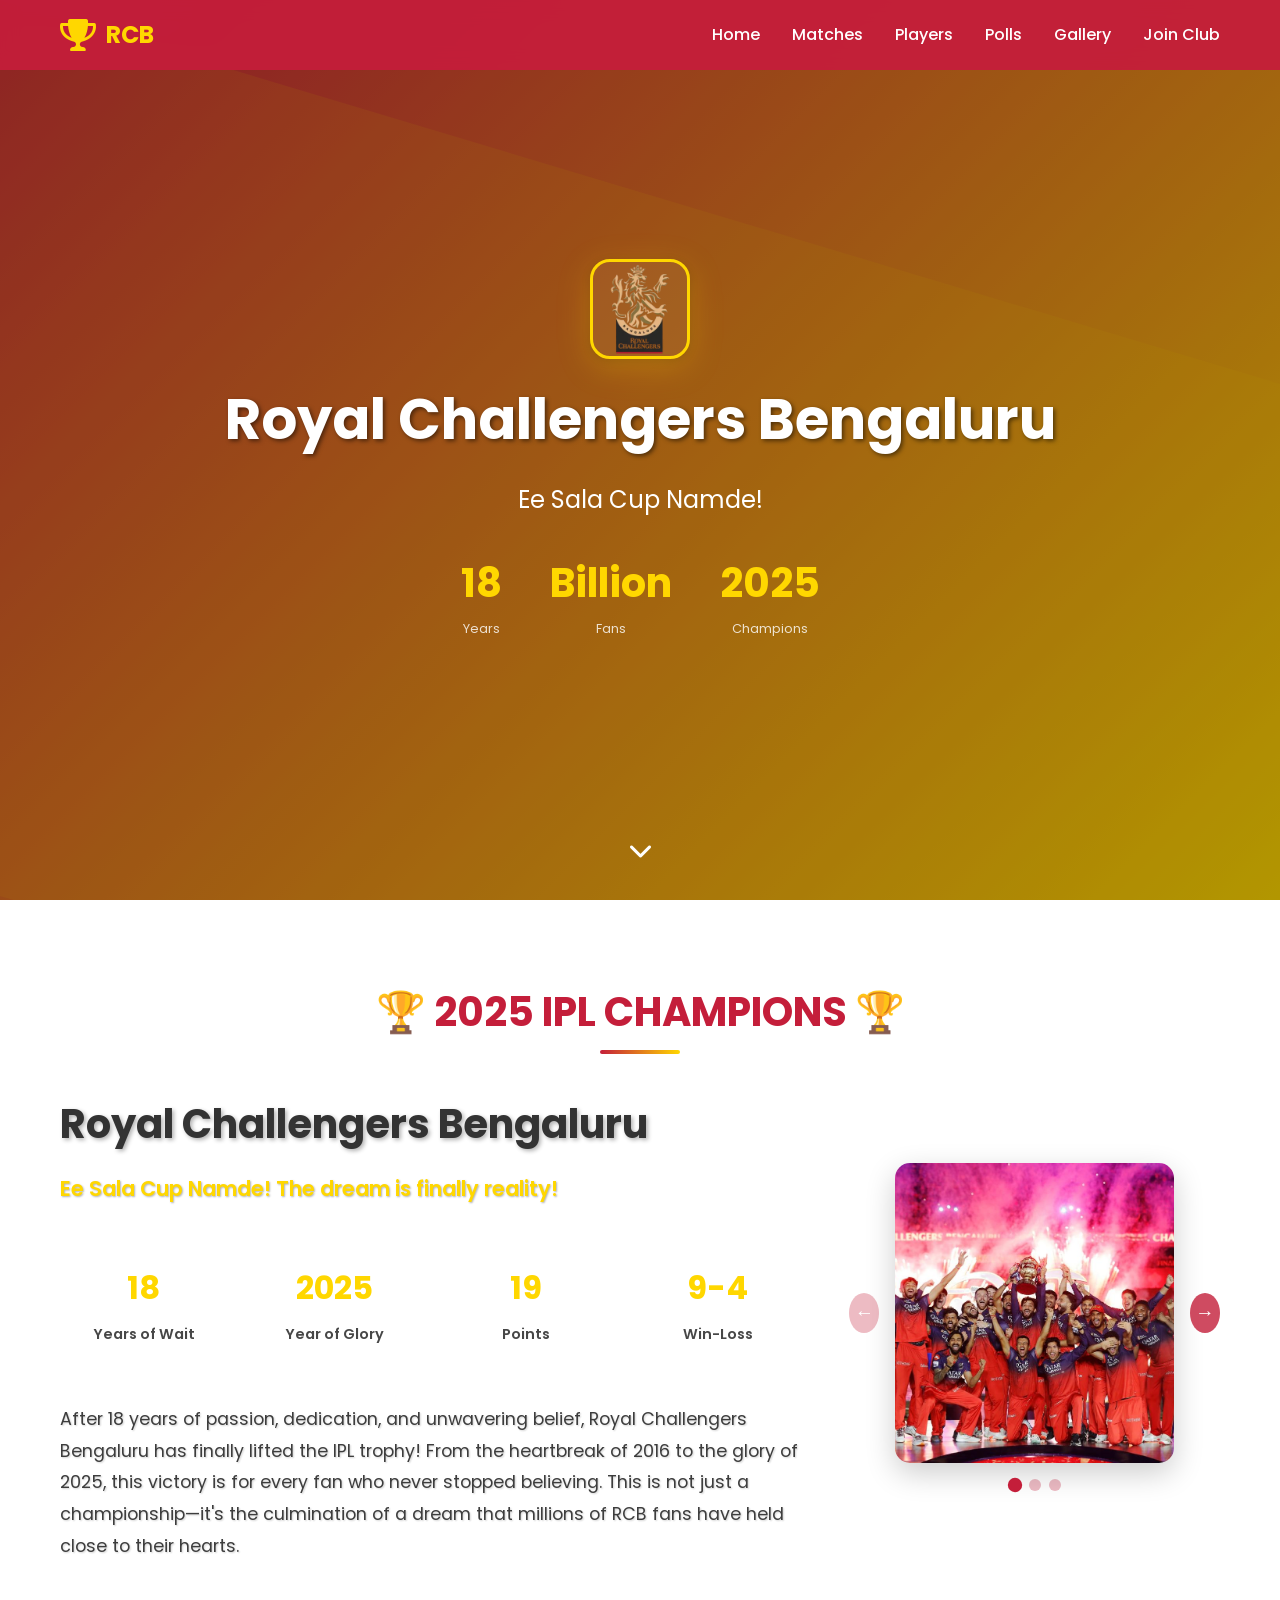
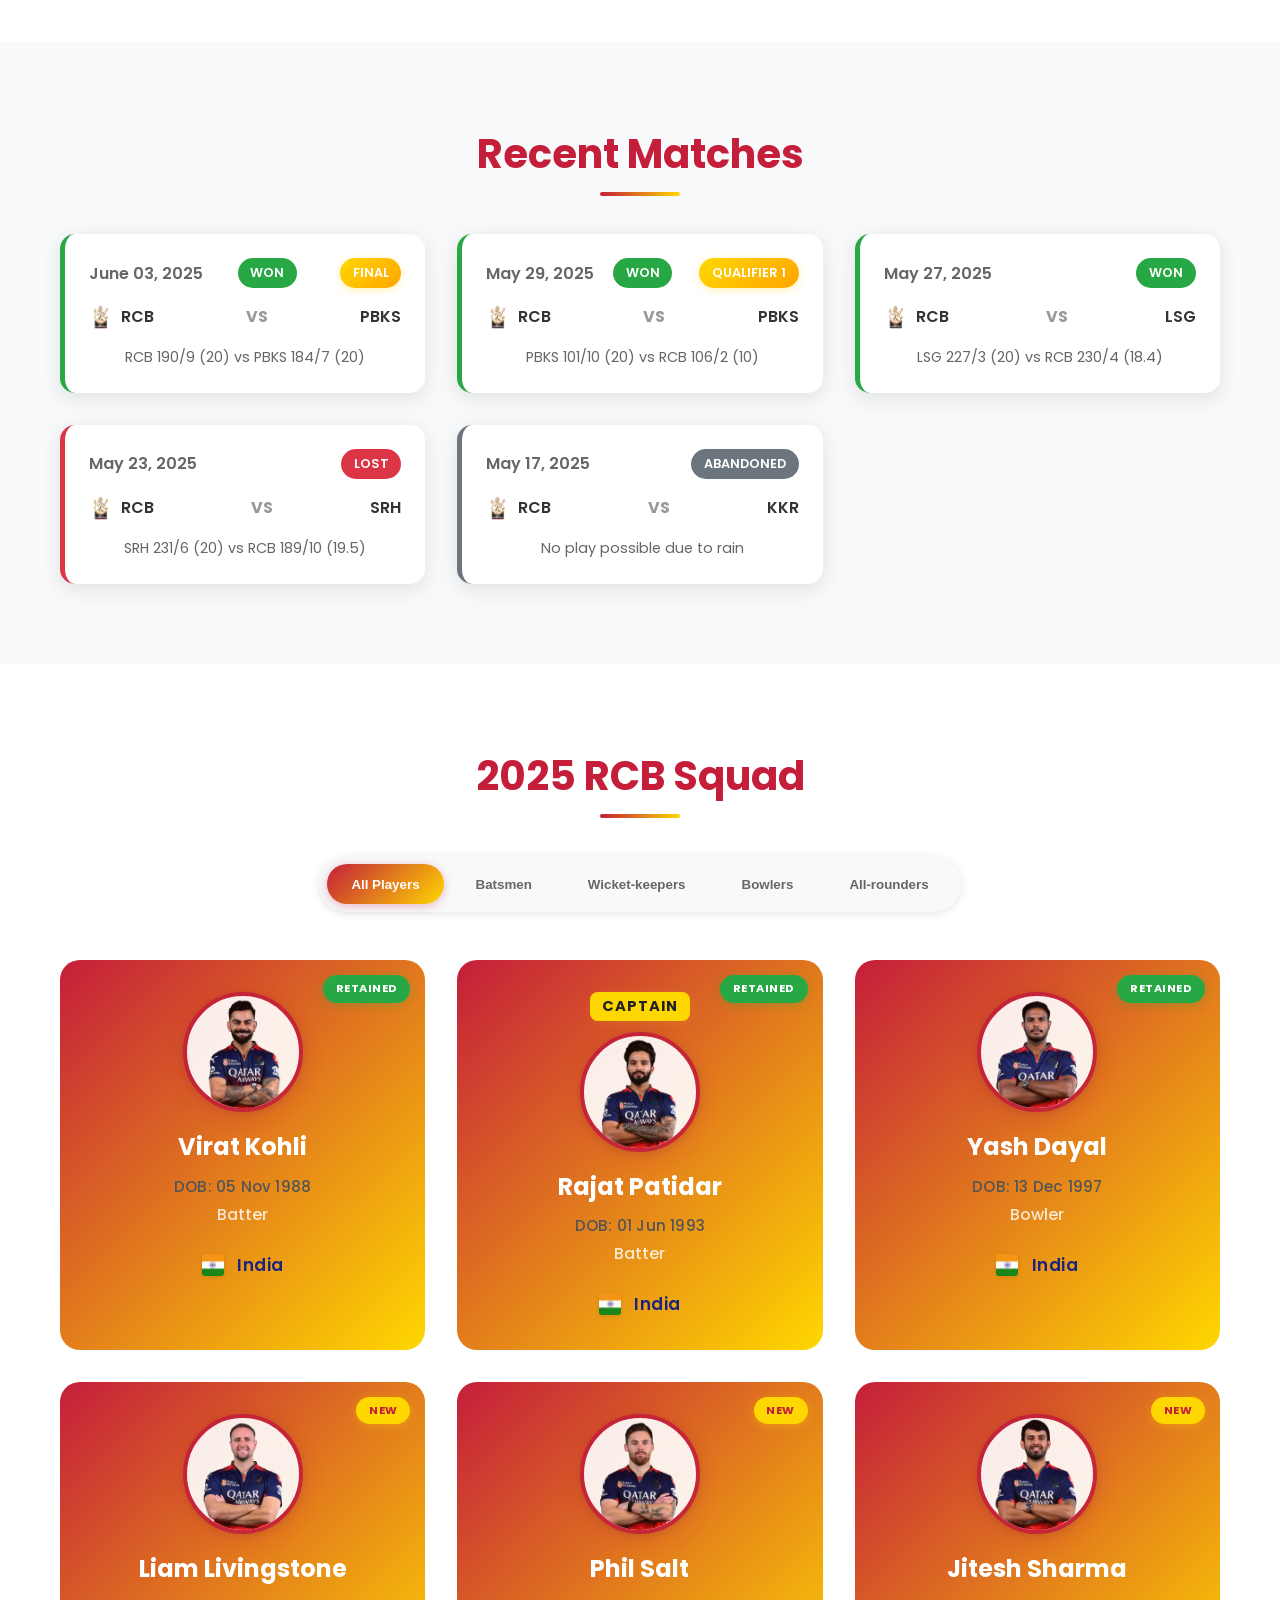
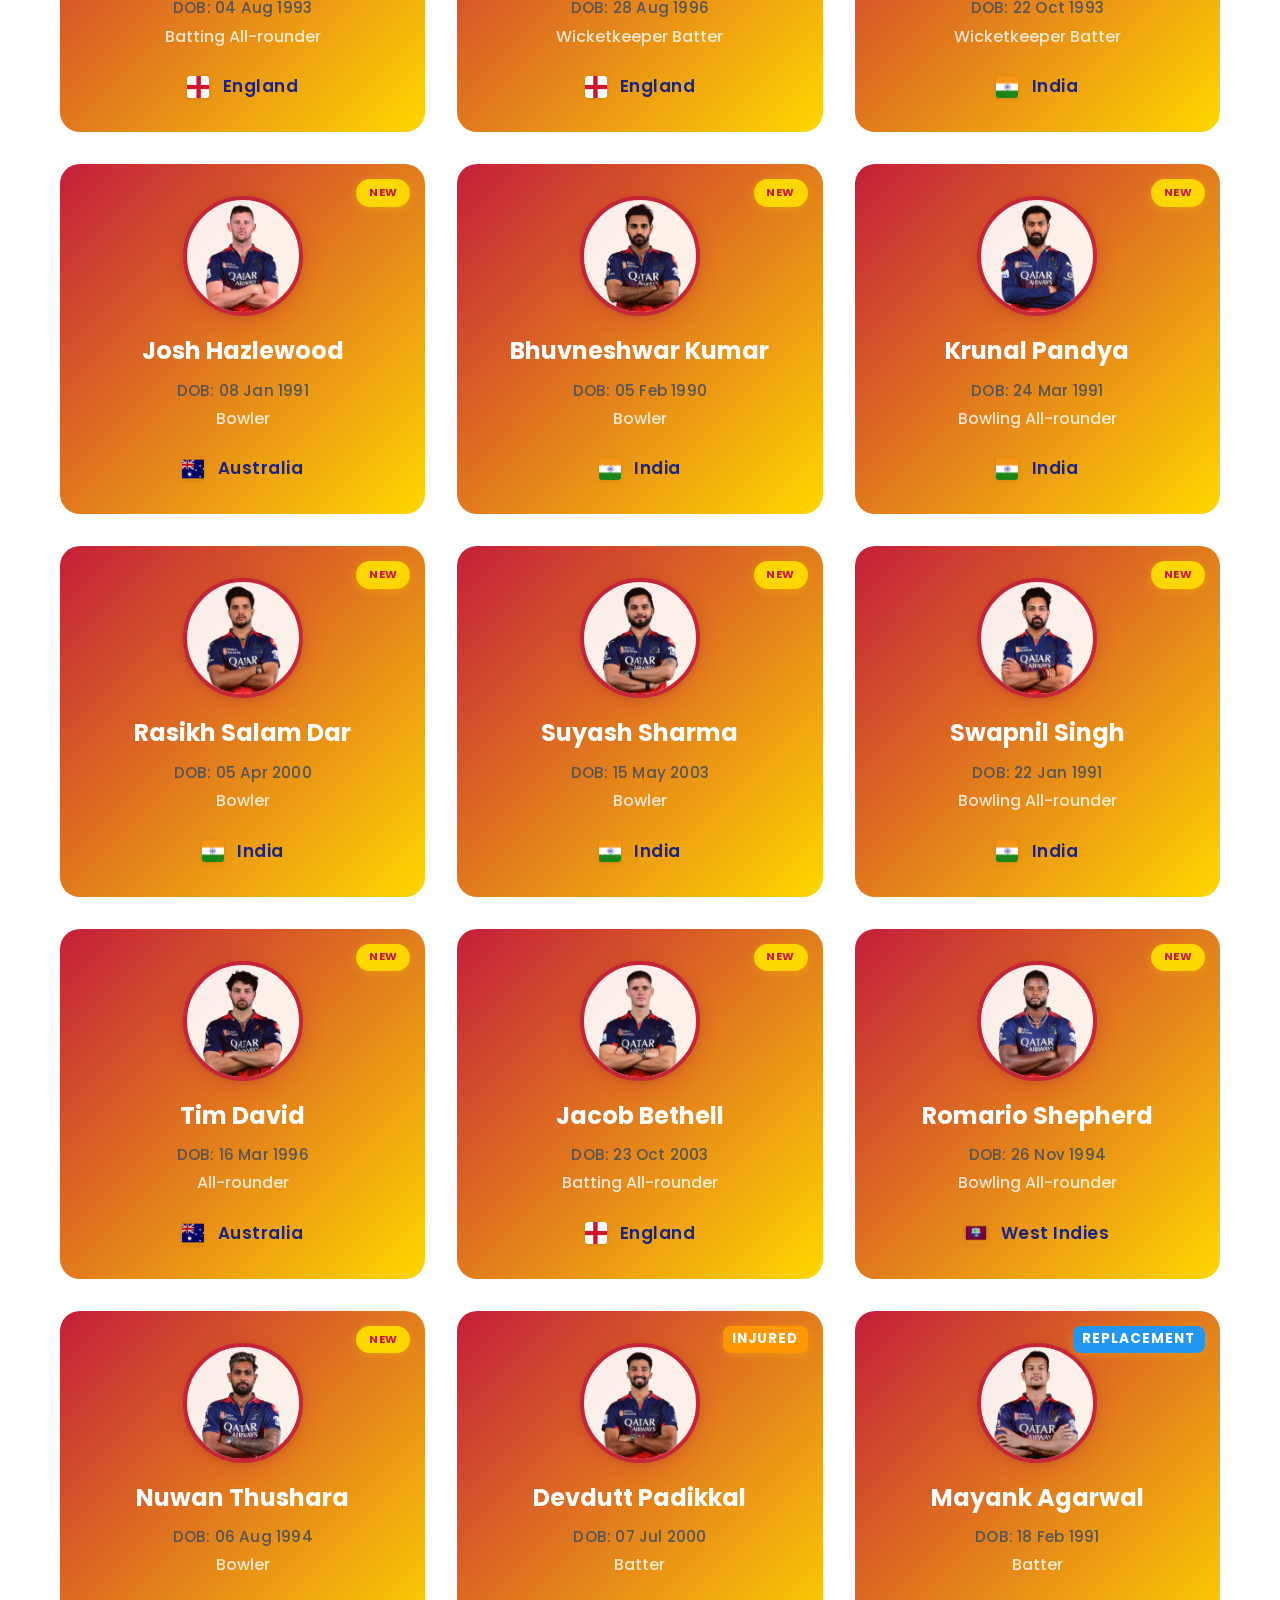
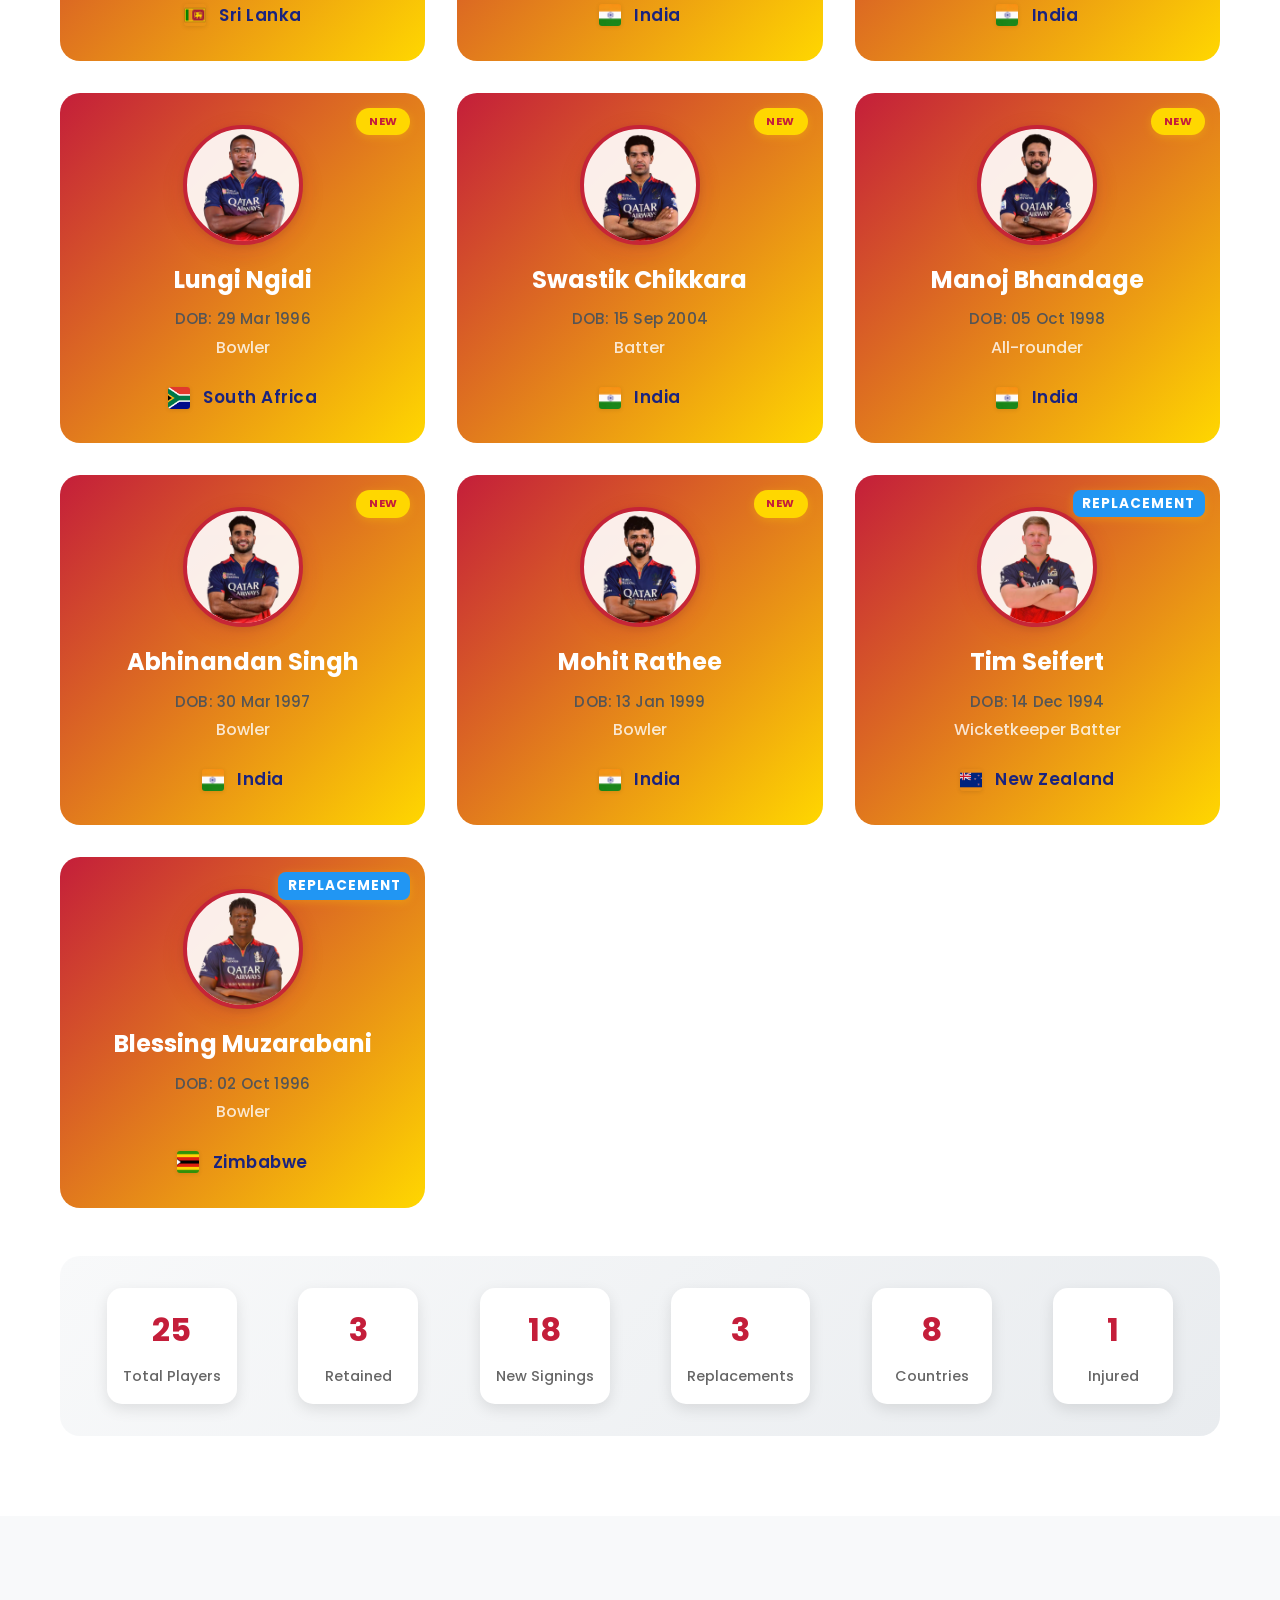
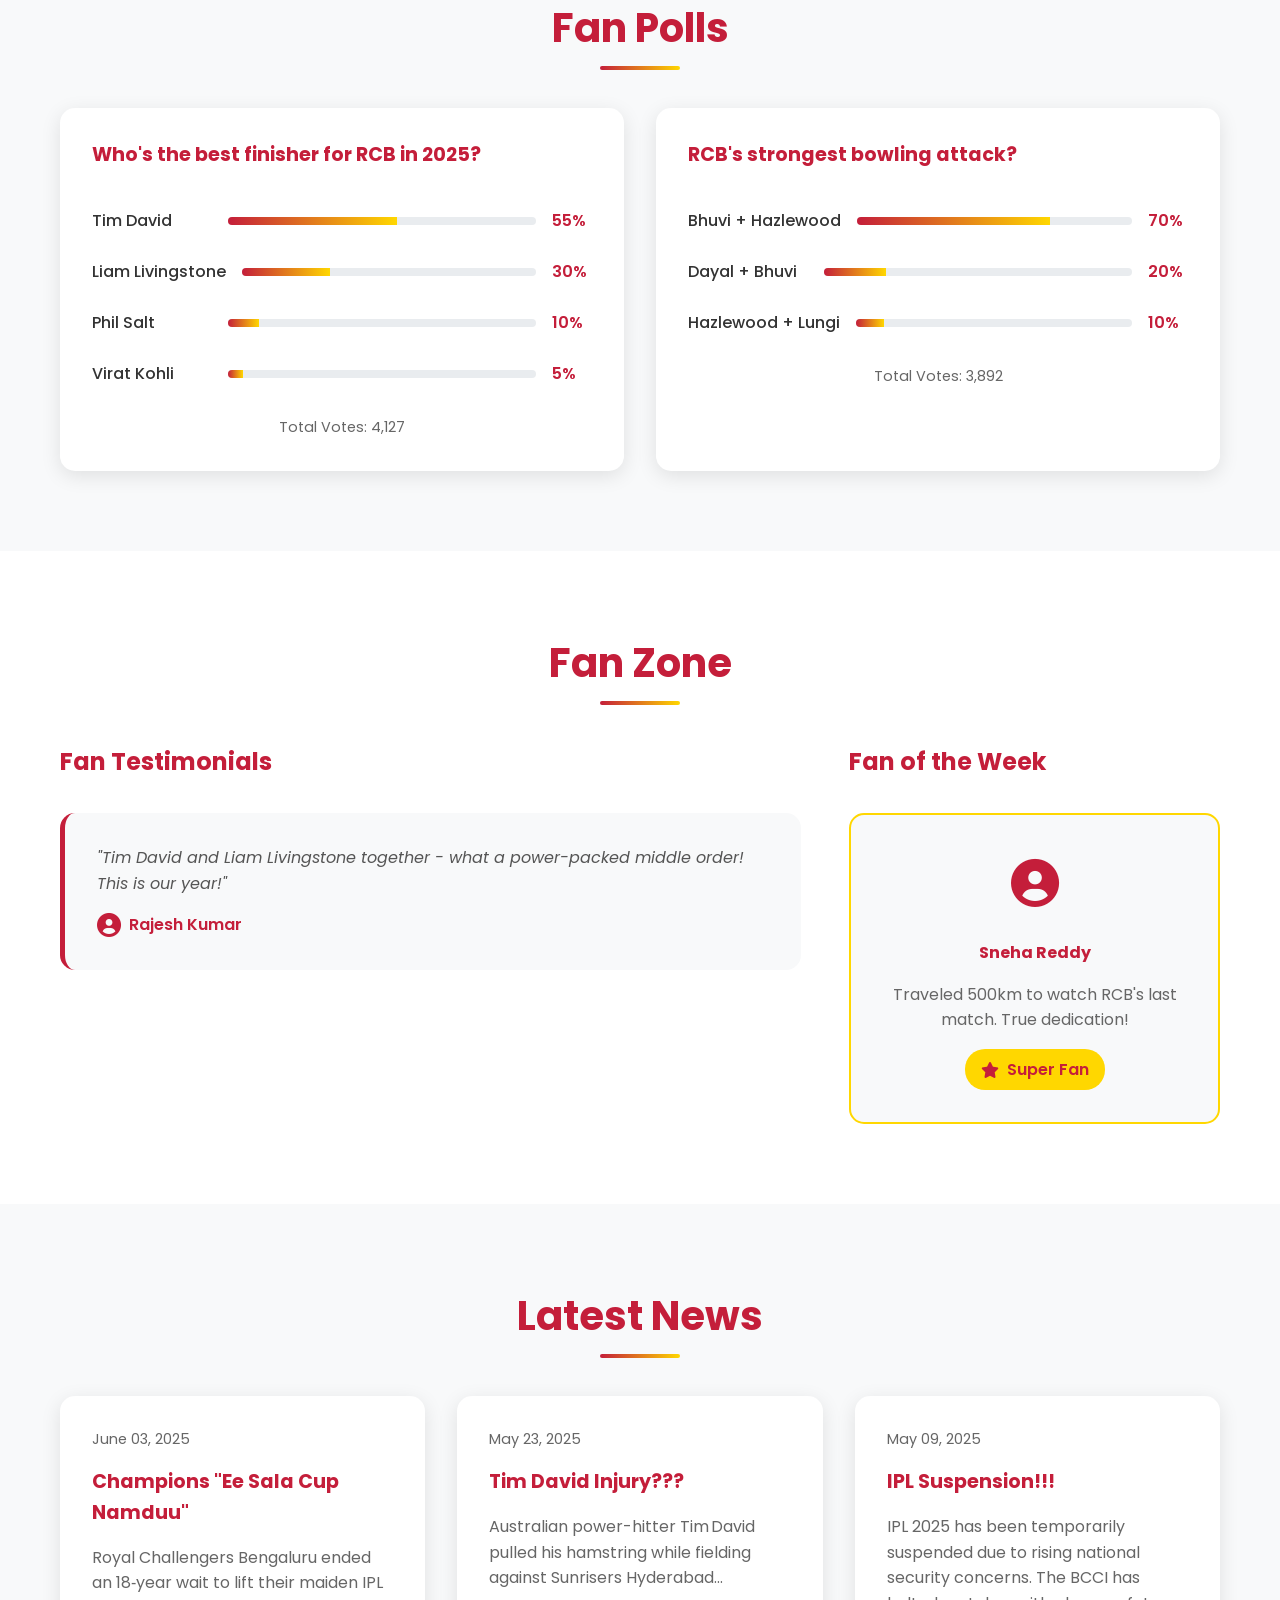
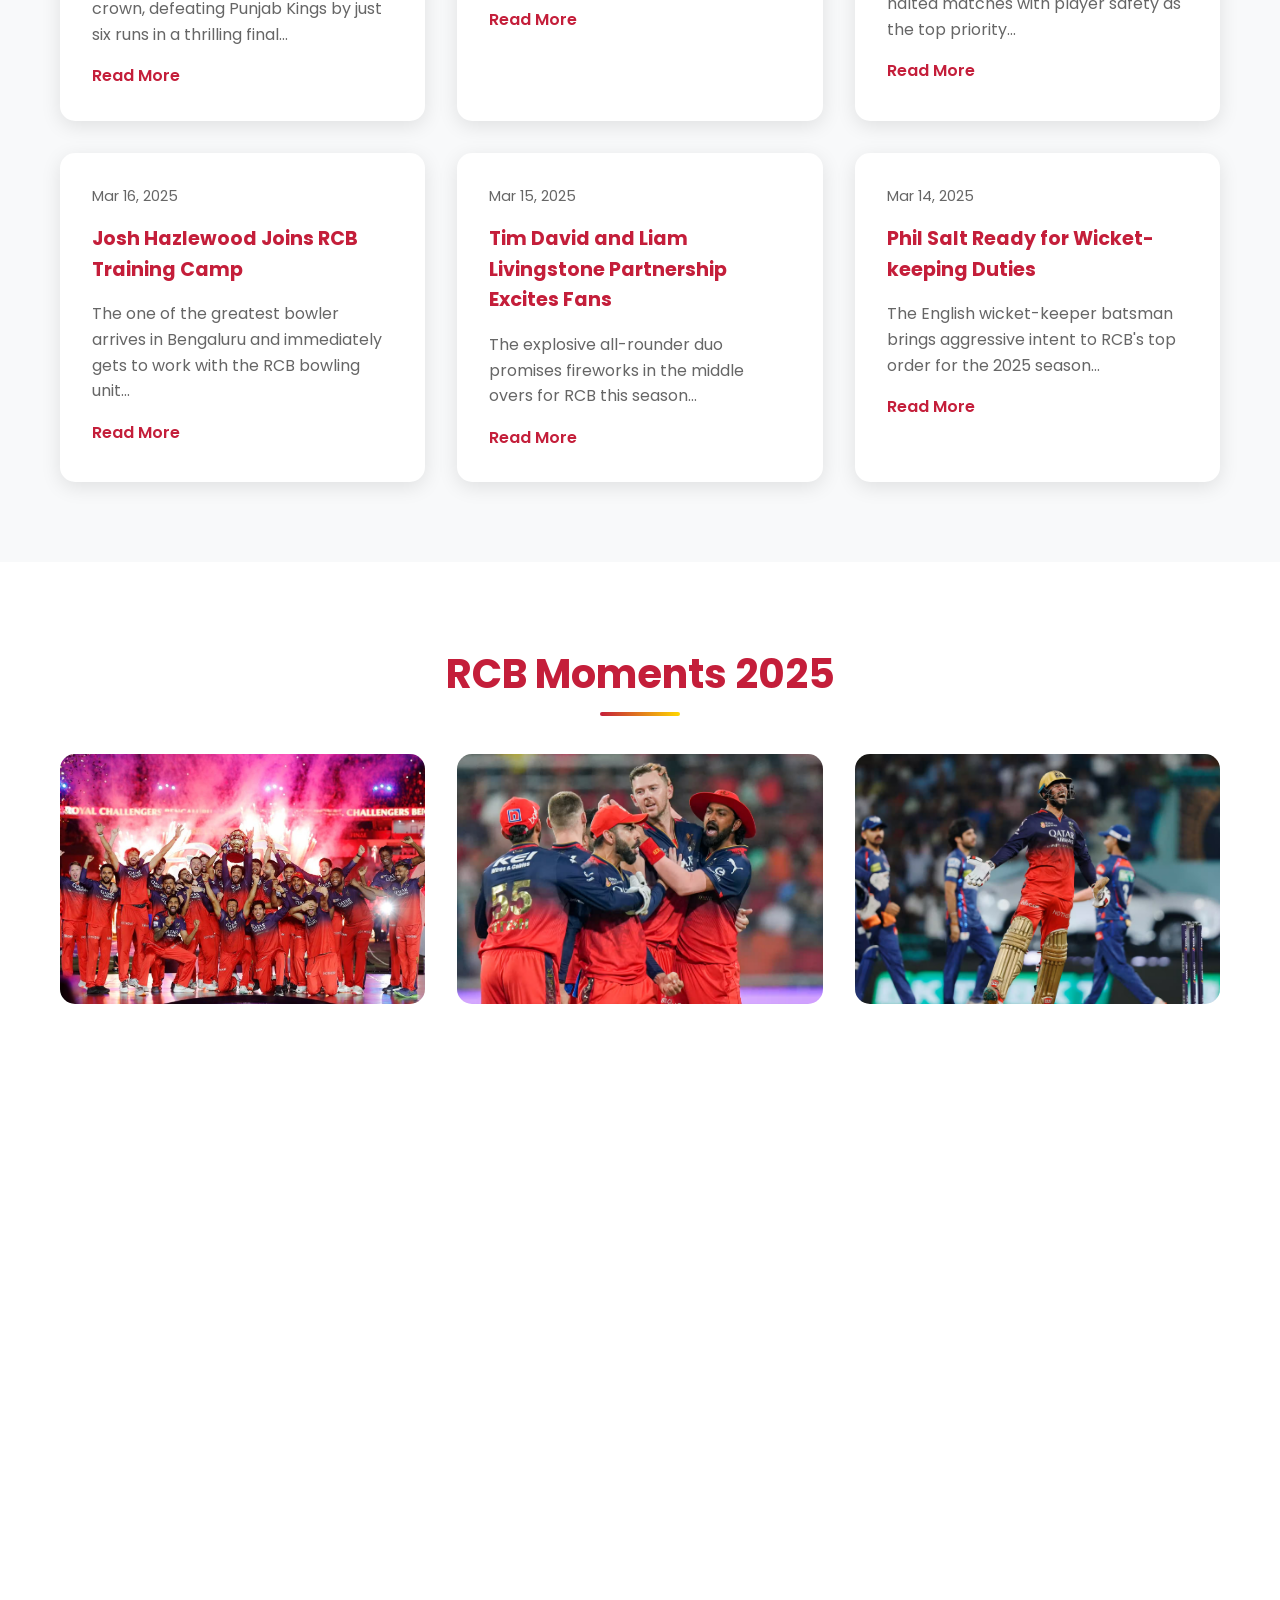
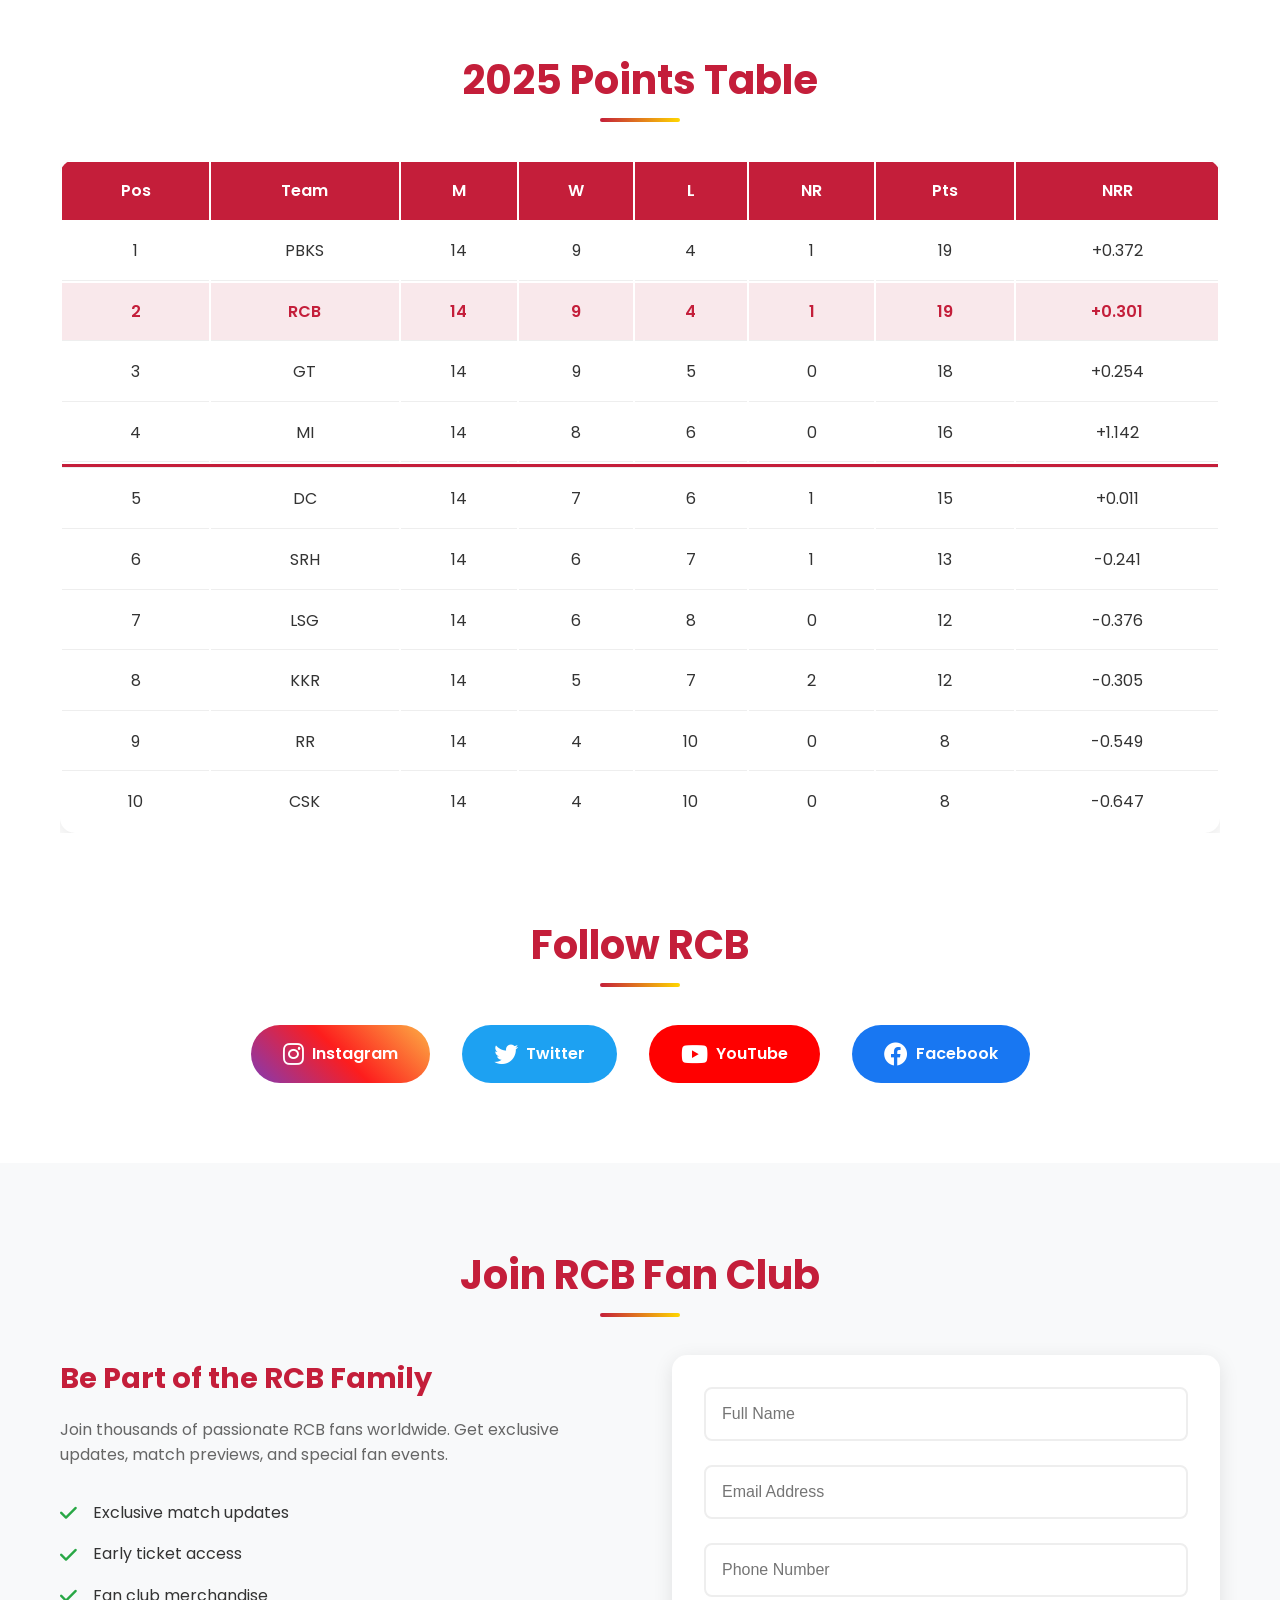
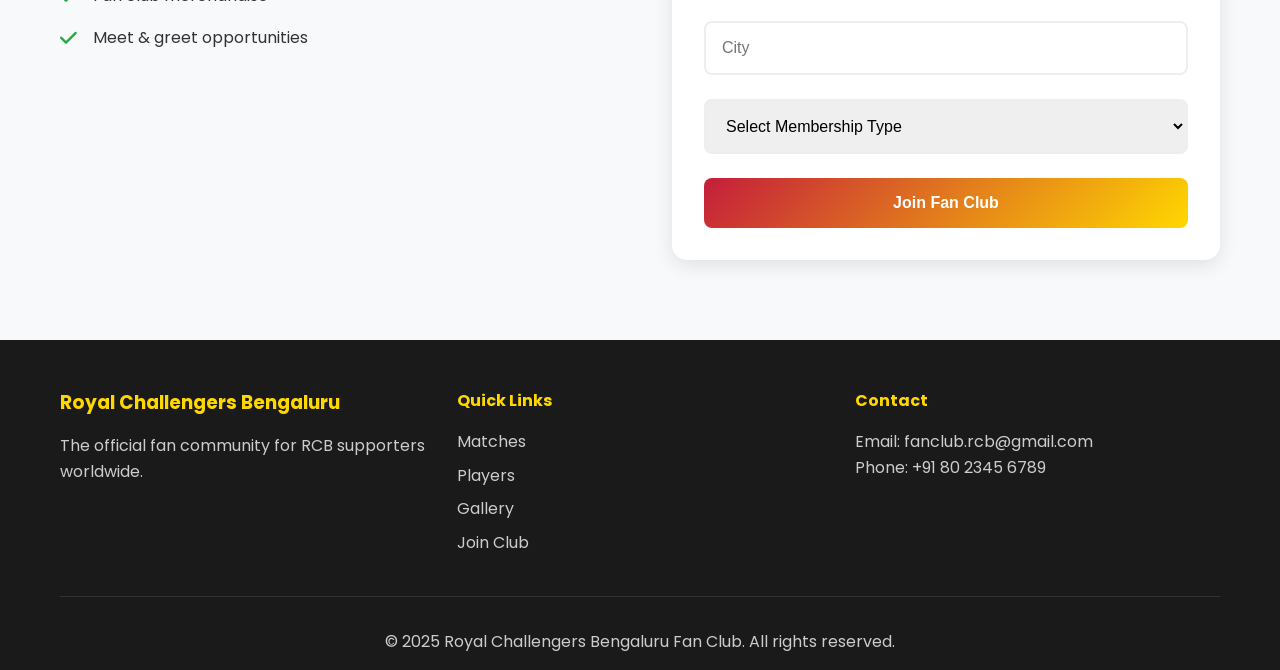
<file: fanpage/index.html>
<!DOCTYPE html>
<html lang="en">
<head>
    <meta charset="UTF-8">
    <meta name="viewport" content="width=device-width, initial-scale=1.0">
    <title>Royal Challengers Bengaluru - Official Fan Page</title>
    <link rel="stylesheet" href="styles.css">
    <link href="https://fonts.googleapis.com/css2?family=Poppins:wght@300;400;600;700&display=swap" rel="stylesheet">
    <link rel="stylesheet" href="https://cdnjs.cloudflare.com/ajax/libs/font-awesome/6.0.0/css/all.min.css">
</head>
<body>
    <!-- Navigation -->
    <nav class="navbar">
        <div class="nav-container">
            <div class="nav-logo">
                <i class="fas fa-trophy"></i>
                <span>RCB</span>
            </div>
            <ul class="nav-menu">
                <li><a href="#hero">Home</a></li>
                <li><a href="#matches">Matches</a></li>
                <li><a href="#players">Players</a></li>
                <li><a href="#polls">Polls</a></li>
                <li><a href="#gallery">Gallery</a></li>
                <li><a href="#contact">Join Club</a></li>
            </ul>
            <div class="hamburger">
                <span></span>
                <span></span>
                <span></span>
            </div>
        </div>
    </nav>

    <!-- Hero Section -->
    <section id="hero" class="hero">
        <div class="hero-overlay"></div>
        <div class="hero-content">
            <div class="hero-logo">
                <img src="rcb_logo.png" alt="RCB Logo" class="rcb-logo-img" style="height: 100px; width: auto;" />
            </div>
            <h1 class="hero-title">Royal Challengers Bengaluru</h1>
            <p class="hero-tagline">Ee Sala Cup Namde!</p>
            <div class="hero-stats">
                <div class="stat-item">
                    <span class="stat-number">18</span>
                    <span class="stat-label">Years</span>
                </div>
                <div class="stat-item">
                    <span class="stat-number">Billion</span>
                    <span class="stat-label">Fans</span>
                </div>
                <div class="stat-item">
                    <span class="stat-number">2025</span>
                    <span class="stat-label">Champions</span>
                </div>
            </div>
        </div>
        <div class="hero-scroll">
            <i class="fas fa-chevron-down"></i>
        </div>
    </section>

    <!-- Champions Section -->
    <section class="champions">
        <div class="container">
            <h2 class="section-title">🏆 2025 IPL CHAMPIONS 🏆</h2>
            <div class="champions-content">
                <div class="champions-text">
                    <h3>Royal Challengers Bengaluru</h3>
                    <p class="champions-subtitle">Ee Sala Cup Namde! The dream is finally reality!</p>
                    <div class="champions-stats">
                        <div class="champion-stat">
                            <span class="stat-number">18</span>
                            <span class="stat-label">Years of Wait</span>
                        </div>
                        <div class="champion-stat">
                            <span class="stat-number">2025</span>
                            <span class="stat-label">Year of Glory</span>
                        </div>
                        <div class="champion-stat">
                            <span class="stat-number">19</span>
                            <span class="stat-label">Points</span>
                        </div>
                        <div class="champion-stat">
                            <span class="stat-number">9-4</span>
                            <span class="stat-label">Win-Loss</span>
                        </div>
                    </div>
                    <p class="champions-message">
                        After 18 years of passion, dedication, and unwavering belief, Royal Challengers Bengaluru has finally lifted the IPL trophy! 
                        From the heartbreak of 2016 to the glory of 2025, this victory is for every fan who never stopped believing. 
                        This is not just a championship—it's the culmination of a dream that millions of RCB fans have held close to their hearts.
                    </p>
                </div>
                <div class="champions-image">
                    <div class="champions-gallery">
                        <div class="champion-carousel">
                            <button class="champion-btn prev" aria-label="Previous image">&#8592;</button>
                            <div class="champion-images">
                                <img src="gallery/ch1.jpg" alt="RCB Champions 2025" class="champion-img active" />
                                <img src="gallery/ch2.avif" alt="Trophy Celebration" class="champion-img" />
                                <img src="gallery/ch3.webp" alt="Team Celebration" class="champion-img" />
                            </div>
                            <button class="champion-btn next" aria-label="Next image">&#8594;</button>
                        </div>
                        <div class="champion-indicator">
                            <span class="indicator-dot active" data-index="0"></span>
                            <span class="indicator-dot" data-index="1"></span>
                            <span class="indicator-dot" data-index="2"></span>
                        </div>
                    </div>
                </div>
            </div>
        </div>
    </section>

    <!-- Recent Matches -->
    <section id="matches" class="matches">
        <div class="container">
            <h2 class="section-title">Recent Matches</h2>
            <div class="matches-grid">
                <!-- 2025 RCB Matches -->
                <div class="match-card win">
                    <div class="match-header">
                        <span class="match-date">June 03, 2025</span>
                        <span class="match-result win">WON</span>
                        <span class="match-type">FINAL</span>
                    </div>
                    <div class="match-teams">
                        <div class="team"><img src="rcb_logo.png" alt="RCB" style="height: 24px; vertical-align: middle;"> <span>RCB</span></div>
                        <div class="vs">VS</div>
                        <div class="team"><span>PBKS</span></div>
                    </div>
                    <div class="match-score">
                        <span>RCB 190/9 (20) vs PBKS 184/7 (20)</span>
                    </div>
                    <div class="scorecard" style="display:none; margin-top:1rem;">
                        <table style="width:100%; background:#fff; border-radius:10px; box-shadow:0 2px 8px rgba(0,0,0,0.05);">
                            <thead>
                                <tr><th>Batsman</th><th>Runs</th><th>Balls</th><th>4s</th><th>6s</th></tr>
                            </thead>
                            <tbody>
                                <tr><td>Virat Kohli</td><td>75</td><td>48</td><td>8</td><td>2</td></tr>
                                <tr><td>Rajat Patidar</td><td>45</td><td>32</td><td>4</td><td>2</td></tr>
                                <tr><td>Phil Salt</td><td>35</td><td>22</td><td>3</td><td>1</td></tr>
                            </tbody>
                        </table>
                    </div>
                </div>
                <div class="match-card win">
                    <div class="match-header">
                        <span class="match-date">May 29, 2025</span>
                        <span class="match-result win">WON</span>
                        <span class="match-type">QUALIFIER 1</span>
                    </div>
                    <div class="match-teams">
                        <div class="team"><img src="rcb_logo.png" alt="RCB" style="height: 24px; vertical-align: middle;"> <span>RCB</span></div>
                        <div class="vs">VS</div>
                        <div class="team"><span>PBKS</span></div>
                    </div>
                    <div class="match-score">
                        <span>PBKS 101/10 (20) vs RCB 106/2 (10)</span>
                    </div>
                    <div class="scorecard" style="display:none; margin-top:1rem;">
                        <table style="width:100%; background:#fff; border-radius:10px; box-shadow:0 2px 8px rgba(0,0,0,0.05);">
                            <thead>
                                <tr><th>Batsman</th><th>Runs</th><th>Balls</th><th>4s</th><th>6s</th></tr>
                            </thead>
                            <tbody>
                                <tr><td>Virat Kohli</td><td>82</td><td>54</td><td>9</td><td>3</td></tr>
                                <tr><td>Rajat Patidar</td><td>58</td><td>38</td><td>5</td><td>2</td></tr>
                                <tr><td>Phil Salt</td><td>38</td><td>24</td><td>4</td><td>1</td></tr>
                            </tbody>
                        </table>
                    </div>
                </div>
                <div class="match-card win">
                    <div class="match-header">
                        <span class="match-date">May 27, 2025</span>
                        <span class="match-result win">WON</span>
                    </div>
                    <div class="match-teams">
                        <div class="team"><img src="rcb_logo.png" alt="RCB" style="height: 24px; vertical-align: middle;"> <span>RCB</span></div>
                        <div class="vs">VS</div>
                        <div class="team"><span>LSG</span></div>
                    </div>
                    <div class="match-score">
                        <span>LSG 227/3 (20) vs RCB 230/4 (18.4)</span>
                    </div>
                    <div class="scorecard" style="display:none; margin-top:1rem;">
                        <table style="width:100%; background:#fff; border-radius:10px; box-shadow:0 2px 8px rgba(0,0,0,0.05);">
                            <thead>
                                <tr><th>Batsman</th><th>Runs</th><th>Balls</th><th>4s</th><th>6s</th></tr>
                            </thead>
                            <tbody>
                                <tr><td>Virat Kohli</td><td>88</td><td>56</td><td>10</td><td>3</td></tr>
                                <tr><td>Rajat Patidar</td><td>62</td><td>40</td><td>6</td><td>2</td></tr>
                                <tr><td>Phil Salt</td><td>42</td><td>26</td><td>4</td><td>2</td></tr>
                            </tbody>
                        </table>
                    </div>
                </div>
                <div class="match-card loss">
                    <div class="match-header">
                        <span class="match-date">May 23, 2025</span>
                        <span class="match-result loss">LOST</span>
                    </div>
                    <div class="match-teams">
                        <div class="team"><img src="rcb_logo.png" alt="RCB" style="height: 24px; vertical-align: middle;"> <span>RCB</span></div>
                        <div class="vs">VS</div>
                        <div class="team"><span>SRH</span></div>
                    </div>
                    <div class="match-score">
                        <span>SRH 231/6 (20) vs RCB 189/10 (19.5)</span>
                    </div>
                    <div class="scorecard" style="display:none; margin-top:1rem;">
                        <table style="width:100%; background:#fff; border-radius:10px; box-shadow:0 2px 8px rgba(0,0,0,0.05);">
                            <thead>
                                <tr><th>Batsman</th><th>Runs</th><th>Balls</th><th>4s</th><th>6s</th></tr>
                            </thead>
                            <tbody>
                                <tr><td>Virat Kohli</td><td>78</td><td>50</td><td>8</td><td>2</td></tr>
                                <tr><td>Rajat Patidar</td><td>55</td><td>36</td><td>5</td><td>2</td></tr>
                                <tr><td>Phil Salt</td><td>40</td><td>25</td><td>4</td><td>1</td></tr>
                            </tbody>
                        </table>
                    </div>
                </div>
                <div class="match-card">
                    <div class="match-header">
                        <span class="match-date">May 17, 2025</span>
                        <span class="match-result">ABANDONED</span>
                    </div>
                    <div class="match-teams">
                        <div class="team"><img src="rcb_logo.png" alt="RCB" style="height: 24px; vertical-align: middle;"> <span>RCB</span></div>
                        <div class="vs">VS</div>
                        <div class="team"><span>KKR</span></div>
                    </div>
                    <div class="match-score">
                        <span>No play possible due to rain</span>
                    </div>
                    <div class="scorecard" style="display:none; margin-top:1rem;">
                        <table style="width:100%; background:#fff; border-radius:10px; box-shadow:0 2px 8px rgba(0,0,0,0.05);">
                            <thead>
                                <tr><th>Batsman</th><th>Runs</th><th>Balls</th><th>4s</th><th>6s</th></tr>
                            </thead>
                            <tbody>
                                <tr><td>Virat Kohli</td><td>85</td><td>52</td><td>9</td><td>3</td></tr>
                                <tr><td>Rajat Patidar</td><td>68</td><td>44</td><td>6</td><td>3</td></tr>
                                <tr><td>Phil Salt</td><td>35</td><td>22</td><td>3</td><td>1</td></tr>
                            </tbody>
                        </table>
                    </div>
                </div>
            </div>
        </div>
    </section>

    <!-- Player Stats -->
    <section id="players" class="players">
        <div class="container">
            <h2 class="section-title">2025 RCB Squad</h2>
            
            <!-- Squad Categories -->
            <div class="squad-categories">
                <div class="category-tabs">
                    <button class="tab-btn active" data-category="all">All Players</button>
                    <button class="tab-btn" data-category="batsmen">Batsmen</button>
                    <button class="tab-btn" data-category="wicketkeepers">Wicket-keepers</button>
                    <button class="tab-btn" data-category="bowlers">Bowlers</button>
                    <button class="tab-btn" data-category="allrounders">All-rounders</button>
                </div>
            </div>
            
            <div class="players-grid">
                <!-- 2025 RCB Squad -->
                <div class="player-card">
                    <div class="player-badge retained">RETAINED</div>
                    <div class="player-image">
                        <img src="players/virat.png" alt="Virat Kohli" class="player-img" />
                    </div>
                    <div class="player-info">
                        <h3>Virat Kohli</h3>
                        <p class="player-dob">DOB: 05 Nov 1988</p>
                        <p class="player-role">Batter</p>
                        <p class="player-country"><img src="flags/india.png" alt="India" class="flag-icon" /> India</p>
                    </div>
                </div>
                <div class="player-card">
                    <div class="badge-stack">
                        <div class="player-badge retained">RETAINED</div>
                        <div class="captain-badge">CAPTAIN</div>
                    </div>
                    <div class="player-image">
                        <img src="players/rajat.png" alt="Rajat Patidar" class="player-img" />
                    </div>
                    <div class="player-info">
                        <h3>Rajat Patidar</h3>
                        <p class="player-dob">DOB: 01 Jun 1993</p>
                        <p class="player-role">Batter</p>
                        <p class="player-country"><img src="flags/india.png" alt="India" class="flag-icon" /> India</p>
                    </div>
                </div>
                <div class="player-card">
                    <div class="player-badge retained">RETAINED</div>
                    <div class="player-image">
                        <img src="players/dayal.png" alt="Yash Dayal" class="player-img" />
                    </div>
                    <div class="player-info">
                        <h3>Yash Dayal</h3>
                        <p class="player-dob">DOB: 13 Dec 1997</p>
                        <p class="player-role">Bowler</p>
                        <p class="player-country"><img src="flags/india.png" alt="India" class="flag-icon" /> India</p>
                    </div>
                </div>
                <div class="player-card">
                    <div class="player-badge new">NEW</div>
                    <div class="player-image">
                        <img src="players/liam.png" alt="Liam Livingstone" class="player-img" />
                    </div>
                    <div class="player-info">
                        <h3>Liam Livingstone</h3>
                        <p class="player-dob">DOB: 04 Aug 1993</p>
                        <p class="player-role">Batting All-rounder</p>
                        <p class="player-country"><img src="flags/england.png" alt="England" class="flag-icon" /> England</p>
                    </div>
                </div>
                <div class="player-card">
                    <div class="player-badge new">NEW</div>
                    <div class="player-image">
                        <img src="players/salt.png" alt="Phil Salt" class="player-img" />
                    </div>
                    <div class="player-info">
                        <h3>Phil Salt</h3>
                        <p class="player-dob">DOB: 28 Aug 1996</p>
                        <p class="player-role">Wicketkeeper Batter</p>
                        <p class="player-country"><img src="flags/england.png" alt="England" class="flag-icon" /> England</p>
                    </div>
                </div>
                <div class="player-card">
                    <div class="player-badge new">NEW</div>
                    <div class="player-image">
                        <img src="players/jitesh.png" alt="Jitesh Sharma" class="player-img" />
                    </div>
                    <div class="player-info">
                        <h3>Jitesh Sharma</h3>
                        <p class="player-dob">DOB: 22 Oct 1993</p>
                        <p class="player-role">Wicketkeeper Batter</p>
                        <p class="player-country"><img src="flags/india.png" alt="India" class="flag-icon" /> India</p>
                    </div>
                </div>
                <div class="player-card">
                    <div class="player-badge new">NEW</div>
                    <div class="player-image">
                        <img src="players/josh.png" alt="Josh Hazlewood" class="player-img" />
                    </div>
                    <div class="player-info">
                        <h3>Josh Hazlewood</h3>
                        <p class="player-dob">DOB: 08 Jan 1991</p>
                        <p class="player-role">Bowler</p>
                        <p class="player-country"><img src="flags/australia.png" alt="Australia" class="flag-icon" /> Australia</p>
                    </div>
                </div>
                <div class="player-card">
                    <div class="player-badge new">NEW</div>
                    <div class="player-image">
                        <img src="players/bhuvi.png" alt="Bhuvneshwar Kumar" class="player-img" />
                    </div>
                    <div class="player-info">
                        <h3>Bhuvneshwar Kumar</h3>
                        <p class="player-dob">DOB: 05 Feb 1990</p>
                        <p class="player-role">Bowler</p>
                        <p class="player-country"><img src="flags/india.png" alt="India" class="flag-icon" /> India</p>
                    </div>
                </div>
                <div class="player-card">
                    <div class="player-badge new">NEW</div>
                    <div class="player-image">
                        <img src="players/krunal.png" alt="Krunal Pandya" class="player-img" />
                    </div>
                    <div class="player-info">
                        <h3>Krunal Pandya</h3>
                        <p class="player-dob">DOB: 24 Mar 1991</p>
                        <p class="player-role">Bowling All-rounder</p>
                        <p class="player-country"><img src="flags/india.png" alt="India" class="flag-icon" /> India</p>
                    </div>
                </div>
                <div class="player-card">
                    <div class="player-badge new">NEW</div>
                    <div class="player-image">
                        <img src="players/rasikh.png" alt="Rasikh Salam Dar" class="player-img" />
                    </div>
                    <div class="player-info">
                        <h3>Rasikh Salam Dar</h3>
                        <p class="player-dob">DOB: 05 Apr 2000</p>
                        <p class="player-role">Bowler</p>
                        <p class="player-country"><img src="flags/india.png" alt="India" class="flag-icon" /> India</p>
                    </div>
                </div>
                <div class="player-card">
                    <div class="player-badge new">NEW</div>
                    <div class="player-image">
                        <img src="players/suyash.png" alt="Suyash Sharma" class="player-img" />
                    </div>
                    <div class="player-info">
                        <h3>Suyash Sharma</h3>
                        <p class="player-dob">DOB: 15 May 2003</p>
                        <p class="player-role">Bowler</p>
                        <p class="player-country"><img src="flags/india.png" alt="India" class="flag-icon" /> India</p>
                    </div>
                </div>
                <div class="player-card">
                    <div class="player-badge new">NEW</div>
                    <div class="player-image">
                        <img src="players/swapnil.png" alt="Swapnil Singh" class="player-img" />
                    </div>
                    <div class="player-info">
                        <h3>Swapnil Singh</h3>
                        <p class="player-dob">DOB: 22 Jan 1991</p>
                        <p class="player-role">Bowling All-rounder</p>
                        <p class="player-country"><img src="flags/india.png" alt="India" class="flag-icon" /> India</p>
                    </div>
                </div>
                <div class="player-card">
                    <div class="player-badge new">NEW</div>
                    <div class="player-image">
                        <img src="players/tim.png" alt="Tim David" class="player-img" />
                    </div>
                    <div class="player-info">
                        <h3>Tim David</h3>
                        <p class="player-dob">DOB: 16 Mar 1996</p>
                        <p class="player-role">All-rounder</p>
                        <p class="player-country"><img src="flags/australia.png" alt="Australia" class="flag-icon" /> Australia</p>
                    </div>
                </div>
                <div class="player-card">
                    <div class="player-badge new">NEW</div>
                    <div class="player-image">
                        <img src="players/jacob.png" alt="Jacob Bethell" class="player-img" />
                    </div>
                    <div class="player-info">
                        <h3>Jacob Bethell</h3>
                        <p class="player-dob">DOB: 23 Oct 2003</p>
                        <p class="player-role">Batting All-rounder</p>
                        <p class="player-country"><img src="flags/england.png" alt="England" class="flag-icon" /> England</p>
                    </div>
                </div>
                <div class="player-card">
                    <div class="player-badge new">NEW</div>
                    <div class="player-image">
                        <img src="players/romario.png" alt="Romario Shepherd" class="player-img" />
                    </div>
                    <div class="player-info">
                        <h3>Romario Shepherd</h3>
                        <p class="player-dob">DOB: 26 Nov 1994</p>
                        <p class="player-role">Bowling All-rounder</p>
                        <p class="player-country"><img src="flags/west indies.png" alt="West Indies" class="flag-icon" /> West Indies</p>
                    </div>
                </div>
                <div class="player-card">
                    <div class="player-badge new">NEW</div>
                    <div class="player-image">
                        <img src="players/numan.png" alt="Nuwan Thushara" class="player-img" />
                    </div>
                    <div class="player-info">
                        <h3>Nuwan Thushara</h3>
                        <p class="player-dob">DOB: 06 Aug 1994</p>
                        <p class="player-role">Bowler</p>
                        <p class="player-country"><img src="flags/sri lanka.png" alt="Sri Lanka" class="flag-icon" /> Sri Lanka</p>
                    </div>
                </div>
                <div class="player-card">
                    <div class="player-badge new injured">INJURED</div>
                    <div class="player-image">
                        <img src="players/dev.png" alt="Devdutt Padikkal" class="player-img" />
                    </div>
                    <div class="player-info">
                        <h3>Devdutt Padikkal</h3>
                        <p class="player-dob">DOB: 07 Jul 2000</p>
                        <p class="player-role">Batter</p>
                        <p class="player-country"><img src="flags/india.png" alt="India" class="flag-icon" /> India</p>
                    </div>
                </div>
                <div class="player-card">
                    <div class="player-badge new replacement">REPLACEMENT</div>
                    <div class="player-image">
                        <img src="players/mayank.png" alt="Mayank Agarwal" class="player-img" />
                    </div>
                    <div class="player-info">
                        <h3>Mayank Agarwal</h3>
                        <p class="player-dob">DOB: 18 Feb 1991</p>
                        <p class="player-role">Batter</p>
                        <p class="player-country"><img src="flags/india.png" alt="India" class="flag-icon" /> India</p>
                    </div>
                </div>
                <div class="player-card">
                    <div class="player-badge new">NEW</div>
                    <div class="player-image">
                        <img src="players/lungi.png" alt="Lungi Ngidi" class="player-img" />
                    </div>
                    <div class="player-info">
                        <h3>Lungi Ngidi</h3>
                        <p class="player-dob">DOB: 29 Mar 1996</p>
                        <p class="player-role">Bowler</p>
                        <p class="player-country"><img src="flags/south africa.png" alt="South Africa" class="flag-icon" /> South Africa</p>
                    </div>
                </div>
                <div class="player-card">
                    <div class="player-badge new">NEW</div>
                    <div class="player-image">
                        <img src="players/swastik.png" alt="Swastik Chikkara" class="player-img" />
                    </div>
                    <div class="player-info">
                        <h3>Swastik Chikkara</h3>
                        <p class="player-dob">DOB: 15 Sep 2004</p>
                        <p class="player-role">Batter</p>
                        <p class="player-country"><img src="flags/india.png" alt="India" class="flag-icon" /> India</p>
                    </div>
                </div>
                <div class="player-card">
                    <div class="player-badge new">NEW</div>
                    <div class="player-image">
                        <img src="players/manoj.png" alt="Manoj Bhandage" class="player-img" />
                    </div>
                    <div class="player-info">
                        <h3>Manoj Bhandage</h3>
                        <p class="player-dob">DOB: 05 Oct 1998</p>
                        <p class="player-role">All-rounder</p>
                        <p class="player-country"><img src="flags/india.png" alt="India" class="flag-icon" /> India</p>
                    </div>
                </div>
                <div class="player-card">
                    <div class="player-badge new">NEW</div>
                    <div class="player-image">
                        <img src="players/abhi.png" alt="Abhinandan Singh" class="player-img" />
                    </div>
                    <div class="player-info">
                        <h3>Abhinandan Singh</h3>
                        <p class="player-dob">DOB: 30 Mar 1997</p>
                        <p class="player-role">Bowler</p>
                        <p class="player-country"><img src="flags/india.png" alt="India" class="flag-icon" /> India</p>
                    </div>
                </div>
                <div class="player-card">
                    <div class="player-badge new">NEW</div>
                    <div class="player-image">
                        <img src="players/mohit.png" alt="Mohit Rathee" class="player-img" />
                    </div>
                    <div class="player-info">
                        <h3>Mohit Rathee</h3>
                        <p class="player-dob">DOB: 13 Jan 1999</p>
                        <p class="player-role">Bowler</p>
                        <p class="player-country"><img src="flags/india.png" alt="India" class="flag-icon" /> India</p>
                    </div>
                </div>
                <div class="player-card">
                    <div class="player-badge new replacement">REPLACEMENT</div>
                    <div class="player-image">
                        <img src="players/seifert.png" alt="Tim Seifert" class="player-img" />
                    </div>
                    <div class="player-info">
                        <h3>Tim Seifert</h3>
                        <p class="player-dob">DOB: 14 Dec 1994</p>
                        <p class="player-role">Wicketkeeper Batter</p>
                        <p class="player-country"><img src="flags/new.png" alt="New Zealand" class="flag-icon" /> New Zealand</p>
                    </div>
                </div>
                <div class="player-card">
                    <div class="player-badge new replacement">REPLACEMENT</div>
                    <div class="player-image">
                        <img src="players/blessing.png" alt="Blessing Muzarabani" class="player-img" />
                    </div>
                    <div class="player-info">
                        <h3>Blessing Muzarabani</h3>
                        <p class="player-dob">DOB: 02 Oct 1996</p>
                        <p class="player-role">Bowler</p>
                        <p class="player-country"><img src="flags/1.png" alt="Zimbabwe" class="flag-icon" /> Zimbabwe</p>
                    </div>
                </div>
            </div>
            
            <!-- Squad Summary -->
            <div class="squad-summary">
                <div class="summary-stats">
                    <div class="summary-item">
                        <span class="summary-number">25</span>
                        <span class="summary-label">Total Players</span>
                    </div>
                    <div class="summary-item">
                        <span class="summary-number">3</span>
                        <span class="summary-label">Retained</span>
                    </div>
                    <div class="summary-item">
                        <span class="summary-number">18</span>
                        <span class="summary-label">New Signings</span>
                    </div>
                    <div class="summary-item">
                        <span class="summary-number">3</span>
                        <span class="summary-label">Replacements</span>
                    </div>
                    <div class="summary-item">
                        <span class="summary-number">8</span>
                        <span class="summary-label">Countries</span>
                    </div>
                    <div class="summary-item">
                        <span class="summary-number">1</span>
                        <span class="summary-label">Injured</span>
                    </div>
                </div>
            </div>
        </div>
    </section>

    <!-- Fan Polls -->
    <section id="polls" class="polls">
        <div class="container">
            <h2 class="section-title">Fan Polls</h2>
            <div class="polls-grid">
                <div class="poll-card">
                    <h3>Who's the best finisher for RCB in 2025?</h3>
                    <div class="poll-options">
                        <div class="poll-option" data-vote="kohli">
                            <span class="option-text">Tim David</span>
                            <div class="option-bar">
                                <div class="option-fill" style="width: 55%"></div>
                            </div>
                            <span class="option-percentage">55%</span>
                        </div>
                        <div class="poll-option" data-vote="faf">
                            <span class="option-text">Liam Livingstone</span>
                            <div class="option-bar">
                                <div class="option-fill" style="width: 30%"></div>
                            </div>
                            <span class="option-percentage">30%</span>
                        </div>
                        <div class="poll-option" data-vote="jacks">
                            <span class="option-text">Phil Salt</span>
                            <div class="option-bar">
                                <div class="option-fill" style="width: 10%"></div>
                            </div>
                            <span class="option-percentage">10%</span>
                        </div>
                        <div class="poll-option" data-vote="patidar">
                            <span class="option-text">Virat Kohli</span>
                            <div class="option-bar">
                                <div class="option-fill" style="width: 5%"></div>
                            </div>
                            <span class="option-percentage">5%</span>
                        </div>
                    </div>
                    <div class="poll-total">Total Votes: 4,127</div>
                </div>

                <div class="poll-card">
                    <h3>RCB's strongest bowling attack?</h3>
                    <div class="poll-options">
                        <div class="poll-option" data-vote="siraj">
                            <span class="option-text">Bhuvi + Hazlewood</span>
                            <div class="option-bar">
                                <div class="option-fill" style="width: 70%"></div>
                            </div>
                            <span class="option-percentage">70%</span>
                        </div>
                        <div class="poll-option" data-vote="dayal">
                            <span class="option-text">Dayal + Bhuvi</span>
                            <div class="option-bar">
                                <div class="option-fill" style="width: 20%"></div>
                            </div>
                            <span class="option-percentage">20%</span>
                        </div>
                        <div class="poll-option" data-vote="all">
                            <span class="option-text">Hazlewood + Lungi</span>
                            <div class="option-bar">
                                <div class="option-fill" style="width: 10%"></div>
                            </div>
                            <span class="option-percentage">10%</span>
                        </div>
                    </div>
                    <div class="poll-total">Total Votes: 3,892</div>
                </div>
            </div>
        </div>
    </section>

    <!-- Fan Engagement -->
    <section class="fan-engagement">
        <div class="container">
            <h2 class="section-title">Fan Zone</h2>
            <div class="engagement-grid">
                <div class="testimonials">
                    <h3>Fan Testimonials</h3>
                    <div class="testimonial-slider">
                        <div class="testimonial active">
                            <div class="testimonial-content">
                                <p>"Tim David and Liam Livingstone together - what a power-packed middle order! This is our year!"</p>
                                <div class="testimonial-author">
                                    <i class="fas fa-user-circle"></i>
                                    <span>Rajesh Kumar</span>
                                </div>
                            </div>
                        </div>
                        <div class="testimonial">
                            <div class="testimonial-content">
                                <p>"Phil Salt's aggressive batting and Bhuvi's bowling - dream combination for RCB!"</p>
                                <div class="testimonial-author">
                                    <i class="fas fa-user-circle"></i>
                                    <span>Priya Sharma</span>
                                </div>
                            </div>
                        </div>
                        <div class="testimonial">
                            <div class="testimonial-content">
                                <p>"Dayal, Hazlewood, and Bhuvi - the most lethal bowling trio in IPL! Ee Sala Cup Namde!"</p>
                                <div class="testimonial-author">
                                    <i class="fas fa-user-circle"></i>
                                    <span>Arjun Patel</span>
                                </div>
                            </div>
                        </div>
                    </div>
                </div>

                <div class="fan-of-week">
                    <h3>Fan of the Week</h3>
                    <div class="fan-card">
                        <div class="fan-image">
                            <i class="fas fa-user-circle"></i>
                        </div>
                        <div class="fan-info">
                            <h4>Sneha Reddy</h4>
                            <p>Traveled 500km to watch RCB's last match. True dedication!</p>
                            <div class="fan-badge">
                                <i class="fas fa-star"></i>
                                <span>Super Fan</span>
                            </div>
                        </div>
                    </div>
                </div>
            </div>
        </div>
    </section>

    <!-- News & Updates -->
    <section class="news">
        <div class="container">
            <h2 class="section-title">Latest News</h2>
            <div class="news-grid">
                <div class="news-card">
                    <div class="news-date">June 03, 2025</div>
                    <h3>Champions "Ee Sala Cup Namduu"</h3>
                    <p>Royal Challengers Bengaluru ended an 18‑year wait to lift their maiden IPL crown, defeating Punjab Kings by just six runs in a thrilling final...</p>
                    <a href="#" class="read-more">Read More</a>
                </div>

                <div class="news-card">
                    <div class="news-date">May 23, 2025</div>
                    <h3>Tim David Injury???</h3>
                    <p>Australian power-hitter Tim David pulled his hamstring while fielding against Sunrisers Hyderabad...</p>
                    <a href="#" class="read-more">Read More</a>
                </div>

                <div class="news-card">
                    <div class="news-date">May 09, 2025</div>
                    <h3>IPL Suspension!!!</h3>
                    <p>IPL 2025 has been temporarily suspended due to rising national security concerns.
                        The BCCI has halted matches with player safety as the top priority...</p>
                    <a href="#" class="read-more">Read More</a>
                </div>

                <div class="news-card">
                    <div class="news-date">Mar 16, 2025</div>
                    <h3>Josh Hazlewood Joins RCB Training Camp</h3>
                    <p>The one of the greatest bowler arrives in Bengaluru and immediately gets to work with the RCB bowling unit...</p>
                    <a href="#" class="read-more">Read More</a>
                </div>

                <div class="news-card">
                    <div class="news-date">Mar 15, 2025</div>
                    <h3>Tim David and Liam Livingstone Partnership Excites Fans</h3>
                    <p>The explosive all-rounder duo promises fireworks in the middle overs for RCB this season...</p>
                    <a href="#" class="read-more">Read More</a>
                </div>

                <div class="news-card">
                    <div class="news-date">Mar 14, 2025</div>
                    <h3>Phil Salt Ready for Wicket-keeping Duties</h3>
                    <p>The English wicket-keeper batsman brings aggressive intent to RCB's top order for the 2025 season...</p>
                    <a href="#" class="read-more">Read More</a>
                </div>
            </div>
        </div>
    </section>

    <!-- Gallery -->
    <section id="gallery" class="gallery">
        <div class="container">
            <h2 class="section-title">RCB Moments 2025</h2>
            <div class="gallery-grid">
                <a href="moment.html?id=109" class="gallery-item">
                    <div class="gallery-image">
                        <img src="gallery/ch1.jpg" alt="Celebration Night" style="width:100%;height:100%;object-fit:cover;" />
                    </div>
                    <div class="gallery-overlay">
                        <h3>CHAMPIONS!!!</h3>
                        <p>"Ee Sala Cup Namduu"</p>
                    </div>
                </a>
                <a href="moment.html?id=108" class="gallery-item">
                    <div class="gallery-image">
                        <img src="gallery/q1.avif" alt="Trophy Lift" style="width:100%;height:100%;object-fit:cover;" />
                    </div>
                    <div class="gallery-overlay">
                        <h3>Into the Finals</h3>
                        <p>Ee Sala Cup Namde??</p>
                    </div>
                </a>
                <a href="moment.html?id=107" class="gallery-item">
                    <div class="gallery-image">
                        <img src="gallery/lsg1.avif" alt="Champions Parade" style="width:100%;height:100%;object-fit:cover;" />
                    </div>
                    <div class="gallery-overlay">
                        <h3>Into the QUALIFIER 1</h3>
                        <p>Massive Win against LSG</p>
                    </div>
                </a>
                <a href="moment.html?id=101" class="gallery-item">
                    <div class="gallery-image">
                        <img src="gallery/victory1.jpg" alt="Victory Celebration" style="width:100%;height:100%;object-fit:cover;" />
                    </div>
                    <div class="gallery-overlay">
                        <h3>Victory Celebration</h3>
                        <p>Team celebrates after winning against MI</p>
                    </div>
                </a>
                <a href="moment.html?id=102" class="gallery-item">
                    <div class="gallery-image">
                        <img src="gallery/training1.png" alt="Training Session" style="width:100%;height:100%;object-fit:cover;" />
                    </div>
                    <div class="gallery-overlay">
                        <h3>Training Session</h3>
                        <p>Players during practice at Chinnaswamy</p>
                    </div>
                </a>
                <a href="moment.html?id=103" class="gallery-item">
                    <div class="gallery-image">
                        <img src="gallery/fan1.jpeg" alt="Fan Interaction" style="width:100%;height:100%;object-fit:cover;" />
                    </div>
                    <div class="gallery-overlay">
                        <h3>Fan Interaction</h3>
                        <p>Players meeting fans before the match</p>
                    </div>
                </a>
                <a href="moment.html?id=104" class="gallery-item">
                    <div class="gallery-image">
                        <img src="gallery/sp1.webp" alt="Team Spirit" style="width:100%;height:100%;object-fit:cover;" />
                    </div>
                    <div class="gallery-overlay">
                        <h3>Team Spirit</h3>
                        <p>Behind the scenes team bonding</p>
                    </div>
                </a>
                <a href="moment.html?id=106" class="gallery-item">
                    <div class="gallery-image">
                        <img src="gallery/gr1.webp" alt="Stadium View" style="width:100%;height:100%;object-fit:cover;" />
                    </div>
                    <div class="gallery-overlay">
                        <h3>Stadium View</h3>
                        <p>Beautiful Chinnaswamy Stadium</p>
                    </div>
                </a>
            </div>
        </div>
    </section>

    <!-- 2025 Points Table -->
    <section class="points-table-section">
        <div class="container">
            <h2 class="section-title">2025 Points Table</h2>
            <div class="table-container">
                <table>
                    <thead>
                        <tr>
                            <th>Pos</th>
                            <th>Team</th>
                            <th>M</th>
                            <th>W</th>
                            <th>L</th>
                            <th>NR</th>
                            <th>Pts</th>
                            <th>NRR</th>
                        </tr>
                    </thead>
                    <tbody>
                        <tr>
                            <td>1</td>
                            <td>PBKS</td>
                            <td>14</td>
                            <td>9</td>
                            <td>4</td>
                            <td>1</td>
                            <td>19</td>
                            <td>+0.372</td>
                        </tr>
                        <tr class="rcb-row">
                            <td>2</td>
                            <td>RCB</td>
                            <td>14</td>
                            <td>9</td>
                            <td>4</td>
                            <td>1</td>
                            <td>19</td>
                            <td>+0.301</td>
                        </tr>
                        <tr>
                            <td>3</td>
                            <td>GT</td>
                            <td>14</td>
                            <td>9</td>
                            <td>5</td>
                            <td>0</td>
                            <td>18</td>
                            <td>+0.254</td>
                        </tr>
                        <tr>
                            <td>4</td>
                            <td>MI</td>
                            <td>14</td>
                            <td>8</td>
                            <td>6</td>
                            <td>0</td>
                            <td>16</td>
                            <td>+1.142</td>
                        </tr>
                        <tr class="playoff-separator">
                            <td colspan="8" style="border-top: 3px solid #C41E3A; padding: 0;"></td>
                        </tr>
                        <tr>
                            <td>5</td>
                            <td>DC</td>
                            <td>14</td>
                            <td>7</td>
                            <td>6</td>
                            <td>1</td>
                            <td>15</td>
                            <td>+0.011</td>
                        </tr>
                        <tr>
                            <td>6</td>
                            <td>SRH</td>
                            <td>14</td>
                            <td>6</td>
                            <td>7</td>
                            <td>1</td>
                            <td>13</td>
                            <td>-0.241</td>
                        </tr>
                        <tr>
                            <td>7</td>
                            <td>LSG</td>
                            <td>14</td>
                            <td>6</td>
                            <td>8</td>
                            <td>0</td>
                            <td>12</td>
                            <td>-0.376</td>
                        </tr>
                        <tr>
                            <td>8</td>
                            <td>KKR</td>
                            <td>14</td>
                            <td>5</td>
                            <td>7</td>
                            <td>2</td>
                            <td>12</td>
                            <td>-0.305</td>
                        </tr>
                        <tr>
                            <td>9</td>
                            <td>RR</td>
                            <td>14</td>
                            <td>4</td>
                            <td>10</td>
                            <td>0</td>
                            <td>8</td>
                            <td>-0.549</td>
                        </tr>
                        <tr>
                            <td>10</td>
                            <td>CSK</td>
                            <td>14</td>
                            <td>4</td>
                            <td>10</td>
                            <td>0</td>
                            <td>8</td>
                            <td>-0.647</td>
                        </tr>
                    </tbody>
                </table>
            </div>
        </div>
    </section>

    <!-- Social Media -->
    <section class="social-media">
        <div class="container">
            <h2 class="section-title">Follow RCB</h2>
            <div class="social-links">
                <a href="https://www.instagram.com/royalchallengers.bengaluru?igsh=NnhjaWRpZmszcnVn" class="social-link instagram" target="_blank" rel="noopener noreferrer">
                    <i class="fab fa-instagram"></i>
                    <span>Instagram</span>
                </a>
                <a href="https://x.com/RCBTweets?t=72jRijDHv_6de4M00Ts9Xw&s=09" class="social-link twitter" target="_blank" rel="noopener noreferrer">
                    <i class="fab fa-twitter"></i>
                    <span>Twitter</span>
                </a>
                <a href="https://youtube.com/@royalchallengersbengaluruyt?si=2zGrTZ9toc7jYp55" class="social-link youtube" target="_blank" rel="noopener noreferrer">
                    <i class="fab fa-youtube"></i>
                    <span>YouTube</span>
                </a>
                <a href="https://www.facebook.com/share/1AeJ2Qd5k7/" class="social-link facebook" target="_blank" rel="noopener noreferrer">
                    <i class="fab fa-facebook"></i>
                    <span>Facebook</span>
                </a>
            </div>
        </div>
    </section>

    <!-- Contact / Join Fan Club -->
    <section id="contact" class="contact">
        <div class="container">
            <h2 class="section-title">Join RCB Fan Club</h2>
            <div class="contact-content">
                <div class="contact-info">
                    <h3>Be Part of the RCB Family</h3>
                    <p>Join thousands of passionate RCB fans worldwide. Get exclusive updates, match previews, and special fan events.</p>
                    <div class="contact-benefits">
                        <div class="benefit">
                            <i class="fas fa-check"></i>
                            <span>Exclusive match updates</span>
                        </div>
                        <div class="benefit">
                            <i class="fas fa-check"></i>
                            <span>Early ticket access</span>
                        </div>
                        <div class="benefit">
                            <i class="fas fa-check"></i>
                            <span>Fan club merchandise</span>
                        </div>
                        <div class="benefit">
                            <i class="fas fa-check"></i>
                            <span>Meet & greet opportunities</span>
                        </div>
                    </div>
                </div>
                <div class="contact-form">
                    <form id="fanClubForm">
                        <div class="form-group">
                            <input type="text" id="name" name="name" placeholder="Full Name" required>
                        </div>
                        <div class="form-group">
                            <input type="email" id="email" name="email" placeholder="Email Address" required>
                        </div>
                        <div class="form-group">
                            <input type="tel" id="phone" name="phone" placeholder="Phone Number" required>
                        </div>
                        <div class="form-group">
                            <input type="text" id="city" name="city" placeholder="City" required>
                        </div>
                        <div class="form-group">
                            <select id="membership" name="membership" required>
                                <option value="">Select Membership Type</option>
                                <option value="basic">Basic (Free)</option>
                                <option value="premium">Premium (₹999/year)</option>
                                <option value="gold">Gold (₹1999/year)</option>
                            </select>
                        </div>
                        <button type="submit" class="submit-btn">Join Fan Club</button>
                    </form>
                </div>
            </div>
        </div>
    </section>

    <!-- Footer -->
    <footer class="footer">
        <div class="container">
            <div class="footer-content">
                <div class="footer-section">
                    <h3>Royal Challengers Bengaluru</h3>
                    <p>The official fan community for RCB supporters worldwide.</p>
                </div>
                <div class="footer-section">
                    <h4>Quick Links</h4>
                    <ul>
                        <li><a href="#matches">Matches</a></li>
                        <li><a href="#players">Players</a></li>
                        <li><a href="#gallery">Gallery</a></li>
                        <li><a href="#contact">Join Club</a></li>
                    </ul>
                </div>
                <div class="footer-section">
                    <h4>Contact</h4>
                    <p>Email: fanclub.rcb@gmail.com</p>
                    <p>Phone: +91 80 2345 6789</p>
                </div>
            </div>
            <div class="footer-bottom">
                <p>&copy; 2025 Royal Challengers Bengaluru Fan Club. All rights reserved.</p>
            </div>
        </div>
    </footer>

    <script src="script.js"></script>
    <script>
        // Champions Carousel Functionality
        document.addEventListener('DOMContentLoaded', function() {
            const championImages = document.querySelectorAll('.champion-img');
            const prevBtn = document.querySelector('.champion-btn.prev');
            const nextBtn = document.querySelector('.champion-btn.next');
            const indicatorDots = document.querySelectorAll('.indicator-dot');
            
            let currentIndex = 0;
            
            function showImage(index) {
                // Hide all images
                championImages.forEach(img => img.classList.remove('active'));
                indicatorDots.forEach(dot => dot.classList.remove('active'));
                
                // Show current image
                championImages[index].classList.add('active');
                indicatorDots[index].classList.add('active');
                
                // Update button states
                prevBtn.disabled = index === 0;
                nextBtn.disabled = index === championImages.length - 1;
            }
            
            // Next button
            nextBtn.addEventListener('click', () => {
                if (currentIndex < championImages.length - 1) {
                    currentIndex++;
                    showImage(currentIndex);
                }
            });
            
            // Previous button
            prevBtn.addEventListener('click', () => {
                if (currentIndex > 0) {
                    currentIndex--;
                    showImage(currentIndex);
                }
            });
            
            // Indicator dots
            indicatorDots.forEach((dot, index) => {
                dot.addEventListener('click', () => {
                    currentIndex = index;
                    showImage(currentIndex);
                });
            });
            
            // Initialize
            showImage(currentIndex);
        });
    </script>
</body>
</html>
</file>
<file: fanpage/styles.css>
* {
    margin: 0;
    padding: 0;
    box-sizing: border-box;
}

body {
    font-family: 'Poppins', sans-serif;
    line-height: 1.6;
    color: #333;
}

.container {
    max-width: 1200px;
    margin: 0 auto;
    padding: 0 20px;
}

/* Navigation */
.navbar {
    position: fixed;
    top: 0;
    width: 100%;
    background: rgba(196, 30, 58, 0.95);
    backdrop-filter: blur(10px);
    z-index: 1000;
    padding: 1rem 0;
    transition: all 0.3s ease;
}

.navbar.scrolled {
    background: rgba(196, 30, 58, 1);
    box-shadow: 0 2px 20px rgba(0, 0, 0, 0.1);
}

.nav-container {
    max-width: 1200px;
    margin: 0 auto;
    padding: 0 20px;
    display: flex;
    justify-content: space-between;
    align-items: center;
}

.nav-logo {
    display: flex;
    align-items: center;
    gap: 10px;
    font-size: 1.5rem;
    font-weight: 700;
    color: #FFD700;
}

.nav-logo i {
    font-size: 2rem;
}

.nav-menu {
    display: flex;
    list-style: none;
    gap: 2rem;
}

.nav-menu a {
    color: white;
    text-decoration: none;
    font-weight: 500;
    transition: color 0.3s ease;
}

.nav-menu a:hover {
    color: #FFD700;
}

.hamburger {
    display: none;
    flex-direction: column;
    cursor: pointer;
}

.hamburger span {
    width: 25px;
    height: 3px;
    background: white;
    margin: 3px 0;
    transition: 0.3s;
}

/* Hero Section */
.hero {
    height: 100vh;
    background: linear-gradient(135deg, #C41E3A 0%, #FFD700 100%);
    display: flex;
    align-items: center;
    justify-content: center;
    text-align: center;
    color: white;
    position: relative;
    overflow: hidden;
}

.hero::before {
    content: '';
    position: absolute;
    top: 0;
    left: 0;
    right: 0;
    bottom: 0;
    background: url('data:image/svg+xml,<svg xmlns="http://www.w3.org/2000/svg" viewBox="0 0 1000 1000"><polygon fill="rgba(255,215,0,0.1)" points="0,0 1000,300 1000,1000 0,700"/></svg>');
    background-size: cover;
}

.hero-overlay {
    position: absolute;
    top: 0;
    left: 0;
    right: 0;
    bottom: 0;
    background: rgba(0, 0, 0, 0.3);
}

.hero-content {
    position: relative;
    z-index: 2;
}

.hero-logo {
    font-size: 4rem;
    margin-bottom: 1rem;
    animation: bounce 2s infinite;
}

.hero-title {
    font-size: 3.5rem;
    margin-bottom: 1rem;
    font-weight: 700;
    text-shadow: 2px 2px 4px rgba(0, 0, 0, 0.5);
    animation: fadeInUp 1s ease-out;
}

.hero-tagline {
    font-size: 1.5rem;
    margin-bottom: 2rem;
    font-weight: 400;
    opacity: 0.9;
    animation: fadeInUp 1s ease-out 0.3s both;
}

.hero-stats {
    display: flex;
    justify-content: center;
    gap: 3rem;
    margin-top: 2rem;
    animation: fadeInUp 1s ease-out 0.6s both;
}

.stat-item {
    text-align: center;
}

.stat-number {
    display: block;
    font-size: 2.5rem;
    font-weight: 700;
    color: #FFD700;
}

.stat-label {
    font-size: 1rem;
    opacity: 0.8;
}

.hero-scroll {
    position: absolute;
    bottom: 30px;
    left: 50%;
    transform: translateX(-50%);
    font-size: 1.5rem;
    animation: bounce 2s infinite;
    cursor: pointer;
}

/* Animations */
@keyframes bounce {
    0%, 20%, 50%, 80%, 100% { transform: translateY(0); }
    40% { transform: translateY(-10px); }
    60% { transform: translateY(-5px); }
}

@keyframes fadeInUp {
    from {
        opacity: 0;
        transform: translateY(30px);
    }
    to {
        opacity: 1;
        transform: translateY(0);
    }
}

/* Section Styles */
.section-title {
    text-align: center;
    font-size: 2.5rem;
    font-weight: 700;
    margin-bottom: 3rem;
    color: #C41E3A;
    position: relative;
}

.section-title::after {
    content: '';
    position: absolute;
    bottom: -10px;
    left: 50%;
    transform: translateX(-50%);
    width: 80px;
    height: 4px;
    background: linear-gradient(90deg, #C41E3A, #FFD700);
    border-radius: 2px;
}

/* Matches Section */
.matches {
    padding: 5rem 0;
    background: #f8f9fa;
}

.matches-grid {
    display: grid;
    grid-template-columns: repeat(auto-fit, minmax(300px, 1fr));
    gap: 2rem;
}

.match-card {
    background: white;
    border-radius: 15px;
    padding: 1.5rem;
    box-shadow: 0 5px 20px rgba(0, 0, 0, 0.1);
    transition: transform 0.3s ease, box-shadow 0.3s ease;
    border-left: 5px solid #C41E3A;
}

.match-card:hover {
    transform: translateY(-5px);
    box-shadow: 0 10px 30px rgba(0, 0, 0, 0.2);
}

.match-card.win {
    border-left-color: #28a745;
}

.match-card.loss {
    border-left-color: #dc3545;
}

.match-card:not(.win):not(.loss) {
    border-left-color: #6c757d;
}

.match-type {
    padding: 0.3rem 0.8rem;
    border-radius: 20px;
    font-size: 0.8rem;
    font-weight: 600;
    color: white;
    background: linear-gradient(135deg, #FFD700 0%, #FFA500 100%);
    box-shadow: 0 2px 8px rgba(255, 215, 0, 0.3);
    margin-left: 0.5rem;
}

.match-header {
    display: flex;
    justify-content: space-between;
    align-items: center;
    margin-bottom: 1rem;
}

.match-date {
    font-weight: 600;
    color: #666;
}

.match-result {
    padding: 0.3rem 0.8rem;
    border-radius: 20px;
    font-size: 0.8rem;
    font-weight: 600;
    color: white;
}

.match-result.win {
    background: #28a745;
}

.match-result.loss {
    background: #dc3545;
}

.match-result:not(.win):not(.loss) {
    background: #6c757d;
}

.match-type {
    padding: 0.3rem 0.8rem;
    border-radius: 20px;
    font-size: 0.8rem;
    font-weight: 600;
    color: white;
    background: linear-gradient(135deg, #FFD700 0%, #FFA500 100%);
    box-shadow: 0 2px 8px rgba(255, 215, 0, 0.3);
    margin-left: 0.5rem;
}

.match-teams {
    display: flex;
    justify-content: space-between;
    align-items: center;
    margin-bottom: 1rem;
}

.team {
    display: flex;
    align-items: center;
    gap: 0.5rem;
    font-weight: 600;
}

.team i {
    font-size: 1.2rem;
    color: #C41E3A;
}

.vs {
    font-weight: 700;
    color: #999;
}

.match-score {
    text-align: center;
    font-size: 0.9rem;
    color: #666;
}

/* Players Section */
.players {
    padding: 5rem 0;
    background: white;
}

.squad-categories {
    margin-bottom: 3rem;
    text-align: center;
}

.category-tabs {
    display: inline-flex;
    background: #f8f9fa;
    border-radius: 50px;
    padding: 0.5rem;
    gap: 0.5rem;
    box-shadow: 0 2px 10px rgba(0, 0, 0, 0.1);
}

.tab-btn {
    padding: 0.8rem 1.5rem;
    border: none;
    background: transparent;
    border-radius: 25px;
    font-weight: 600;
    cursor: pointer;
    transition: all 0.3s ease;
    color: #666;
}

.tab-btn.active {
    background: linear-gradient(135deg, #C41E3A 0%, #FFD700 100%);
    color: white;
    box-shadow: 0 2px 10px rgba(196, 30, 58, 0.3);
}

.tab-btn:hover:not(.active) {
    background: rgba(196, 30, 58, 0.1);
    color: #C41E3A;
}

.players-grid {
    display: grid;
    grid-template-columns: repeat(auto-fit, minmax(300px, 1fr));
    gap: 2rem;
    margin-bottom: 3rem;
}

.player-card {
    position: relative;
    background: linear-gradient(135deg, #C41E3A 0%, #FFD700 100%);
    border-radius: 20px;
    padding: 2rem;
    text-align: center;
    color: white;
    transition: all 0.3s ease;
    overflow: hidden;
}

.player-card::before {
    content: '';
    position: absolute;
    top: 0;
    left: 0;
    right: 0;
    bottom: 0;
    background: linear-gradient(45deg, rgba(255,255,255,0.1) 0%, transparent 50%);
    opacity: 0;
    transition: opacity 0.3s ease;
}

.player-card:hover {
    transform: translateY(-10px) scale(1.02);
    box-shadow: 0 20px 40px rgba(0, 0, 0, 0.2);
}

.player-card:hover::before {
    opacity: 1;
}

.player-badge {
    position: absolute;
    top: 15px;
    right: 15px;
    padding: 0.3rem 0.8rem;
    border-radius: 15px;
    font-size: 0.7rem;
    font-weight: 700;
    text-transform: uppercase;
    letter-spacing: 0.5px;
    z-index: 2;
}

.player-badge.retained {
    background: #28a745;
    color: white;
    box-shadow: 0 2px 10px rgba(40, 167, 69, 0.3);
}

.player-badge.new {
    background: #FFD700;
    color: #C41E3A;
    box-shadow: 0 2px 10px rgba(255, 215, 0, 0.3);
}

.player-badge.injured {
    background: #ff9800;
    color: #fff;
    font-weight: bold;
    border-radius: 8px;
    padding: 0.2em 0.7em;
    font-size: 0.85em;
    letter-spacing: 1px;
}
.player-badge.replacement {
    background: #2196f3;
    color: #fff;
    font-weight: bold;
    border-radius: 8px;
    padding: 0.2em 0.7em;
    font-size: 0.85em;
    letter-spacing: 1px;
}

.player-card .player-badge.retained {
    margin-bottom: 0.15em;
}
.captain-badge {
    background: #FFD700;
    color: #222;
    font-weight: bold;
    border-radius: 8px;
    padding: 0.18em 0.8em;
    font-size: 0.92em;
    letter-spacing: 1px;
    margin: 0 0 0.5em 0;
    display: table;
    box-shadow: 0 2px 8px 0 rgba(255,215,0,0.10);
}

.player-image {
    font-size: 4rem;
    margin-bottom: 1rem;
    opacity: 0.9;
    position: relative;
    z-index: 1;
}

.player-info h3 {
    font-size: 1.5rem;
    margin-bottom: 0.5rem;
    position: relative;
    z-index: 1;
}

.player-role {
    margin-bottom: 1.5rem;
    opacity: 0.8;
    font-weight: 500;
    position: relative;
    z-index: 1;
}

.player-role-icon {
    font-size: 2em;
    text-align: center;
    margin: 0.1em auto 0.15em auto;
    display: block;
    line-height: 1;
}

.player-country {
    color: #1a237e;
    font-weight: 600;
    font-size: 1.05em;
    margin-top: 0.25em;
    letter-spacing: 0.5px;
    display: flex;
    align-items: center;
    gap: 0.4em;
    justify-content: center;
    text-align: center;
}

.player-country i {
    margin-right: 0.5rem;
}

.player-stats {
    display: flex;
    justify-content: space-around;
    margin-top: 1.5rem;
    position: relative;
    z-index: 1;
}

.stat {
    text-align: center;
}

.stat-value {
    display: block;
    font-size: 1.2rem;
    font-weight: 700;
}

.stat-label {
    font-size: 0.8rem;
    opacity: 0.8;
}

/* Squad Summary */
.squad-summary {
    background: linear-gradient(135deg, #f8f9fa 0%, #e9ecef 100%);
    border-radius: 20px;
    padding: 2rem;
    margin-top: 3rem;
}

.summary-stats {
    display: flex;
    justify-content: space-around;
    align-items: center;
    flex-wrap: wrap;
    gap: 2rem;
}

.summary-item {
    text-align: center;
    padding: 1rem;
    border-radius: 15px;
    background: white;
    box-shadow: 0 5px 15px rgba(0, 0, 0, 0.1);
    min-width: 120px;
    transition: transform 0.3s ease;
}

.summary-item:hover {
    transform: translateY(-5px);
}

.summary-number {
    display: block;
    font-size: 2rem;
    font-weight: 700;
    color: #C41E3A;
    margin-bottom: 0.5rem;
}

.summary-label {
    font-size: 0.9rem;
    color: #666;
    font-weight: 500;
}
/* Polls Section */
.polls {
    padding: 5rem 0;
    background: #f8f9fa;
}

.polls-grid {
    display: grid;
    grid-template-columns: repeat(auto-fit, minmax(400px, 1fr));
    gap: 2rem;
}

.poll-card {
    background: white;
    border-radius: 15px;
    padding: 2rem;
    box-shadow: 0 5px 20px rgba(0, 0, 0, 0.1);
}

.poll-card h3 {
    margin-bottom: 1.5rem;
    color: #C41E3A;
    font-size: 1.2rem;
}

.poll-options {
    margin-bottom: 1rem;
}

.poll-option {
    display: flex;
    align-items: center;
    gap: 1rem;
    padding: 0.8rem 0;
    cursor: pointer;
    transition: opacity 0.3s ease;
}

.poll-option:hover {
    opacity: 0.8;
}

.option-text {
    min-width: 120px;
    font-weight: 500;
}

.option-bar {
    flex: 1;
    height: 8px;
    background: #e9ecef;
    border-radius: 4px;
    overflow: hidden;
}

.option-fill {
    height: 100%;
    background: linear-gradient(90deg, #C41E3A, #FFD700);
    transition: width 0.3s ease;
}

.option-percentage {
    font-weight: 600;
    color: #C41E3A;
    min-width: 40px;
}

.poll-total {
    text-align: center;
    color: #666;
    font-size: 0.9rem;
}

/* Fan Engagement Section */
.fan-engagement {
    padding: 5rem 0;
    background: white;
}

.engagement-grid {
    display: grid;
    grid-template-columns: 2fr 1fr;
    gap: 3rem;
}

.testimonials h3, .fan-of-week h3 {
    margin-bottom: 2rem;
    color: #C41E3A;
    font-size: 1.5rem;
}

.testimonial-slider {
    position: relative;
    height: 200px;
}

.testimonial {
    position: absolute;
    top: 0;
    left: 0;
    right: 0;
    opacity: 0;
    transition: opacity 0.5s ease;
}

.testimonial.active {
    opacity: 1;
}

.testimonial-content {
    background: #f8f9fa;
    padding: 2rem;
    border-radius: 15px;
    border-left: 5px solid #C41E3A;
}

.testimonial-content p {
    margin-bottom: 1rem;
    font-style: italic;
    color: #555;
}

.testimonial-author {
    display: flex;
    align-items: center;
    gap: 0.5rem;
    font-weight: 600;
    color: #C41E3A;
}

.testimonial-author i {
    font-size: 1.5rem;
}

.fan-card {
    background: #f8f9fa;
    padding: 2rem;
    border-radius: 15px;
    text-align: center;
    border: 2px solid #FFD700;
}

.fan-image {
    font-size: 3rem;
    color: #C41E3A;
    margin-bottom: 1rem;
}

.fan-info h4 {
    margin-bottom: 1rem;
    color: #C41E3A;
}

.fan-info p {
    margin-bottom: 1rem;
    color: #666;
}

.fan-badge {
    display: inline-flex;
    align-items: center;
    gap: 0.5rem;
    background: #FFD700;
    color: #C41E3A;
    padding: 0.5rem 1rem;
    border-radius: 20px;
    font-weight: 600;
}

/* News Section */
.news {
    padding: 5rem 0;
    background: #f8f9fa;
}

.news-grid {
    display: grid;
    grid-template-columns: repeat(auto-fit, minmax(350px, 1fr));
    gap: 2rem;
}

.news-card {
    background: white;
    border-radius: 15px;
    padding: 2rem;
    box-shadow: 0 5px 20px rgba(0, 0, 0, 0.1);
    transition: transform 0.3s ease;
}

.news-card:hover {
    transform: translateY(-5px);
}

.news-date {
    color: #666;
    font-size: 0.9rem;
    margin-bottom: 1rem;
}

.news-card h3 {
    margin-bottom: 1rem;
    color: #C41E3A;
    font-size: 1.2rem;
}

.news-card p {
    color: #666;
    margin-bottom: 1rem;
    line-height: 1.6;
}

.read-more {
    color: #C41E3A;
    text-decoration: none;
    font-weight: 600;
    display: inline-flex;
    align-items: center;
    gap: 0.5rem;
    transition: color 0.3s ease;
}

.read-more:hover {
    color: #FFD700;
}

/* Gallery Section */
.gallery {
    padding: 5rem 0;
    background: white;
}

.gallery-grid {
    display: grid;
    grid-template-columns: repeat(auto-fit, minmax(300px, 1fr));
    gap: 2rem;
}

.gallery-item {
    position: relative;
    height: 250px;
    border-radius: 15px;
    overflow: hidden;
    cursor: pointer;
    transition: transform 0.3s ease;
}

.gallery-item:hover {
    transform: scale(1.05);
}

.gallery-image {
    width: 100%;
    height: 100%;
    background: linear-gradient(135deg, #C41E3A 0%, #FFD700 100%);
    display: flex;
    align-items: center;
    justify-content: center;
    font-size: 3rem;
    color: white;
}

.gallery-overlay {
    position: absolute;
    bottom: 0;
    left: 0;
    right: 0;
    background: rgba(0, 0, 0, 0.8);
    color: white;
    padding: 1rem;
    transform: translateY(100%);
    transition: transform 0.3s ease;
}

.gallery-item:hover .gallery-overlay {
    transform: translateY(0);
}

.gallery-overlay h3 {
    margin-bottom: 0.5rem;
}

.gallery-overlay p {
    font-size: 0.9rem;
    opacity: 0.9;
}

/* Fixtures Section */
.fixtures {
    padding: 5rem 0;
    background: #f8f9fa;
}

.fixtures-grid {
    display: grid;
    grid-template-columns: repeat(auto-fit, minmax(300px, 1fr));
    gap: 2rem;
    margin-bottom: 4rem;
}

.fixture-card {
    background: white;
    border-radius: 15px;
    padding: 2rem;
    text-align: center;
    box-shadow: 0 5px 20px rgba(0, 0, 0, 0.1);
    transition: transform 0.3s ease;
}

.fixture-card:hover {
    transform: translateY(-5px);
}

.fixture-date {
    color: #666;
    font-weight: 600;
    margin-bottom: 1rem;
}

.fixture-teams {
    display: flex;
    justify-content: space-between;
    align-items: center;
    margin-bottom: 1rem;
}

.fixture-venue {
    color: #666;
    margin-bottom: 0.5rem;
}

.fixture-time {
    color: #C41E3A;
    font-weight: 600;
    font-size: 1.1rem;
}

.points-table {
    max-width: 800px;
    margin: 0 auto;
}

.points-table h3 {
    text-align: center;
    margin-bottom: 2rem;
    color: #C41E3A;
    font-size: 1.5rem;
}

.table-container {
    overflow-x: auto;
}

table {
    width: 100%;
    background: white;
    border-radius: 15px;
    overflow: hidden;
    box-shadow: 0 5px 20px rgba(0, 0, 0, 0.1);
}

table th {
    background: #C41E3A;
    color: white;
    padding: 1rem;
    font-weight: 600;
}

table td {
    padding: 1rem;
    text-align: center;
    border-bottom: 1px solid #eee;
}

table tr:last-child td {
    border-bottom: none;
}

.rcb-row {
    background: rgba(196, 30, 58, 0.1);
    font-weight: 600;
}

.rcb-row td {
    color: #C41E3A;
}

/* Social Media Section */
.social-media {
    padding: 5rem 0;
    background: white;
}

.social-links {
    display: flex;
    justify-content: center;
    gap: 2rem;
    flex-wrap: wrap;
}

.social-link {
    display: flex;
    align-items: center;
    gap: 0.5rem;
    padding: 1rem 2rem;
    border-radius: 50px;
    text-decoration: none;
    color: white;
    font-weight: 600;
    transition: transform 0.3s ease, box-shadow 0.3s ease;
}

.social-link:hover {
    transform: translateY(-3px);
    box-shadow: 0 10px 25px rgba(0, 0, 0, 0.2);
}

.social-link.instagram {
    background: linear-gradient(45deg, #833AB4, #FD1D1D, #FCB045);
}

.social-link.twitter {
    background: #1DA1F2;
}

.social-link.youtube {
    background: #FF0000;
}

.social-link.facebook {
    background: #1877F2;
}

.social-link i {
    font-size: 1.5rem;
}

/* Contact Section */
.contact {
    padding: 5rem 0;
    background: #f8f9fa;
}

.contact-content {
    display: grid;
    grid-template-columns: 1fr 1fr;
    gap: 4rem;
    align-items: start;
}

.contact-info h3 {
    margin-bottom: 1rem;
    color: #C41E3A;
    font-size: 1.8rem;
}

.contact-info p {
    margin-bottom: 2rem;
    color: #666;
    line-height: 1.6;
}

.contact-benefits {
    display: grid;
    gap: 1rem;
}

.benefit {
    display: flex;
    align-items: center;
    gap: 1rem;
}

.benefit i {
    color: #28a745;
    font-size: 1.2rem;
}

.contact-form {
    background: white;
    padding: 2rem;
    border-radius: 15px;
    box-shadow: 0 5px 20px rgba(0, 0, 0, 0.1);
}

.form-group {
    margin-bottom: 1.5rem;
}

.form-group input,
.form-group select {
    width: 100%;
    padding: 1rem;
    border: 2px solid #eee;
    border-radius: 8px;
    font-size: 1rem;
    transition: border-color 0.3s ease;
}

.form-group input:focus,
.form-group select:focus {
    outline: none;
    border-color: #C41E3A;
}

.submit-btn {
    width: 100%;
    padding: 1rem;
    background: linear-gradient(135deg, #C41E3A 0%, #FFD700 100%);
    color: white;
    border: none;
    border-radius: 8px;
    font-size: 1rem;
    font-weight: 600;
    cursor: pointer;
    transition: transform 0.3s ease, box-shadow 0.3s ease;
}

.submit-btn:hover {
    transform: translateY(-2px);
    box-shadow: 0 5px 15px rgba(196, 30, 58, 0.3);
}

/* Footer */
.footer {
    background: #1a1a1a;
    color: white;
    padding: 3rem 0 1rem;
}

.footer-content {
    display: grid;
    grid-template-columns: repeat(auto-fit, minmax(250px, 1fr));
    gap: 2rem;
    margin-bottom: 2rem;
}

.footer-section h3,
.footer-section h4 {
    margin-bottom: 1rem;
    color: #FFD700;
}

.footer-section p {
    color: #ccc;
    line-height: 1.6;
}

.footer-section ul {
    list-style: none;
}

.footer-section ul li {
    margin-bottom: 0.5rem;
}

.footer-section ul li a {
    color: #ccc;
    text-decoration: none;
    transition: color 0.3s ease;
}

.footer-section ul li a:hover {
    color: #FFD700;
}

.footer-bottom {
    text-align: center;
    padding-top: 2rem;
    border-top: 1px solid #333;
    color: #ccc;
}

/* Responsive Design */
@media (max-width: 768px) {
    .hamburger {
        display: flex;
    }

    .nav-menu {
        position: fixed;
        left: -100%;
        top: 70px;
        flex-direction: column;
        background: #C41E3A;
        width: 100%;
        text-align: center;
        transition: 0.3s;
        box-shadow: 0 10px 27px rgba(0, 0, 0, 0.05);
        padding: 2rem 0;
    }

    .nav-menu.active {
        left: 0;
    }

    .nav-menu li {
        margin: 1rem 0;
    }

    .hero-title {
        font-size: 2.5rem;
    }

    .hero-tagline {
        font-size: 1.2rem;
    }

    .hero-stats {
        flex-direction: column;
        gap: 1rem;
    }

    .section-title {
        font-size: 2rem;
    }

    .matches-grid,
    .players-grid,
    .news-grid,
    .gallery-grid {
        grid-template-columns: 1fr;
    }

    .category-tabs {
        flex-wrap: wrap;
        gap: 0.3rem;
    }
    
    .tab-btn {
        padding: 0.6rem 1rem;
        font-size: 0.9rem;
    }
    
    .summary-stats {
        grid-template-columns: repeat(2, 1fr);
        gap: 1rem;
    }
    .polls-grid {
        grid-template-columns: 1fr;
    }

    .poll-card {
        padding: 1.5rem;
    }

    .engagement-grid {
        grid-template-columns: 1fr;
    }

    .contact-content {
        grid-template-columns: 1fr;
        gap: 2rem;
    }

    .social-links {
        flex-direction: column;
        align-items: center;
    }

    .social-link {
        width: 200px;
        justify-content: center;
    }

    .fixtures-grid {
        grid-template-columns: 1fr;
    }

    .footer-content {
        grid-template-columns: 1fr;
        text-align: center;
    }
}

@media (max-width: 480px) {
    .hero-title {
        font-size: 2rem;
    }

    .hero-tagline {
        font-size: 1rem;
    }

    .section-title {
        font-size: 1.5rem;
    }

    .match-card,
    .player-card,
    .news-card,
    .poll-card {
        padding: 1rem;
    }

    .contact-form {
        padding: 1.5rem;
    }

    .poll-option {
        flex-direction: column;
        gap: 0.5rem;
        align-items: flex-start;
    }

    .option-bar {
        width: 100%;
    }

    table {
        font-size: 0.8rem;
    }

    table th,
    table td {
        padding: 0.5rem;
    }
}

/* Smooth scrolling */
html {
    scroll-behavior: smooth;
}

/* Loading animation */
.loading {
    display: inline-block;
    width: 20px;
    height: 20px;
    border: 3px solid #f3f3f3;
    border-top: 3px solid #C41E3A;
    border-radius: 50%;
    animation: spin 1s linear infinite;
}

@keyframes spin {
    0% { transform: rotate(0deg); }
    100% { transform: rotate(360deg); }
}

/* RCB Logo Styling */
.rcb-logo-img {
    display: block;
    margin: 0 auto 1rem auto;
    height: 140px;
    width: auto;
    border-radius: 20px;
    border: 3px solid #FFD700;
    box-shadow: 0 8px 32px 0 rgba(255, 215, 0, 0.25), 0 2px 8px 0 rgba(0,0,0,0.15);
    background: rgba(255,255,255,0.05);
    transition: transform 0.3s cubic-bezier(.4,2,.6,1), box-shadow 0.3s;
}
.rcb-logo-img:hover {
    transform: scale(1.08) rotate(-2deg);
    box-shadow: 0 0 40px 10px #FFD700, 0 8px 32px 0 rgba(255, 215, 0, 0.25);
    border-color: #C41E3A;
}
@media (max-width: 600px) {
    .rcb-logo-img {
        height: 100px;
    }
}

/* Player Image Styling */
.player-img {
    display: block;
    margin: 0 auto 0.5rem auto;
    height: 120px;
    width: 120px;
    object-fit: cover;
    border-radius: 50%;
    border: 4px solid #C41E3A;
    box-shadow: 0 6px 24px 0 rgba(196,30,58,0.22), 0 2px 8px 0 rgba(0,0,0,0.13);
    background: #fff;
    transition: transform 0.25s, box-shadow 0.25s, border-color 0.25s;
}
.player-img:hover {
    transform: scale(1.10) rotate(-2deg);
    box-shadow: 0 0 36px 10px #FFD700, 0 6px 24px 0 rgba(196,30,58,0.22);
    border-color: #FFD700;
}
@media (max-width: 600px) {
    .player-img {
        height: 80px;
        width: 80px;
    }
}

.flag-icon {
    width: 22px;
    height: 22px;
    border-radius: 3px;
    margin-right: 0.4em;
    vertical-align: middle;
    box-shadow: 0 1px 4px 0 rgba(0,0,0,0.10);
    object-fit: cover;
}

.badge-stack {
    display: flex;
    flex-direction: column;
    align-items: center;
    margin-bottom: 0.2em;
}

.player-dob {
    font-size: 0.95em;
    color: #555;
    margin: 0.1em 0 0.2em 0;
    text-align: center;
    font-weight: 500;
    letter-spacing: 0.2px;
}

.moments {
  padding: 5rem 0;
  background: #fffbe7;
}
.moments-grid {
  display: flex;
  gap: 2rem;
  flex-wrap: wrap;
  justify-content: center;
}
.moment-card {
  display: block;
  width: 280px;
  text-align: center;
  text-decoration: none;
  color: #C41E3A;
  background: #fff;
  border-radius: 15px;
  box-shadow: 0 5px 20px rgba(0,0,0,0.08);
  transition: transform 0.2s, box-shadow 0.2s;
  overflow: hidden;
}
.moment-card:hover {
  transform: translateY(-6px) scale(1.03);
  box-shadow: 0 10px 30px rgba(196,30,58,0.12);
}
.moment-card img {
  width: 100%;
  height: 200px;
  object-fit: cover;
  border-radius: 15px 15px 0 0;
  display: block;
}
.moment-title {
  margin: 1rem 0 1.5rem 0;
  font-weight: 700;
  font-size: 1.1rem;
  letter-spacing: 0.5px;
}
.moment-images {
  display: flex;
  flex-wrap: wrap;
  gap: 1.5rem;
  margin-bottom: 2rem;
}
.moment-images img {
  width: 300px;
  border-radius: 10px;
  box-shadow: 0 2px 8px rgba(0,0,0,0.10);
}
.back-link {
  display: inline-block;
  margin-top: 2rem;
  color: #C41E3A;
  text-decoration: none;
  font-weight: 600;
  transition: color 0.2s;
}
.back-link:hover {
  color: #FFD700;
}

/* Champions Section */
.champions {
    padding: 5rem 0;
    background: white;
    color: #333;
}

.champions-content {
    display: grid;
    grid-template-columns: 2fr 1fr;
    gap: 3rem;
    align-items: center;
}

.champions-text h3 {
    font-size: 2.5rem;
    margin-bottom: 1rem;
    font-weight: 700;
    text-shadow: 2px 2px 4px rgba(0,0,0,0.3);
}

.champions-subtitle {
    font-size: 1.3rem;
    margin-bottom: 2rem;
    font-weight: 600;
    color: #FFD700;
    text-shadow: 1px 1px 2px rgba(0,0,0,0.3);
}

.champions-stats {
    display: grid;
    grid-template-columns: repeat(4, 1fr);
    gap: 1.5rem;
    margin-bottom: 2rem;
}

.champion-stat {
    text-align: center;
    background: rgba(255,255,255,0.1);
    padding: 1.5rem 1rem;
    border-radius: 15px;
    backdrop-filter: blur(10px);
    border: 1px solid rgba(255,255,255,0.2);
}

.champion-stat .stat-number {
    display: block;
    font-size: 2rem;
    font-weight: 700;
    color: #FFD700;
    margin-bottom: 0.5rem;
}

.champion-stat .stat-label {
    font-size: 0.9rem;
    font-weight: 600;
    opacity: 0.9;
}

.champions-message {
    font-size: 1.1rem;
    line-height: 1.8;
    opacity: 0.95;
    text-shadow: 1px 1px 2px rgba(0,0,0,0.2);
}

.champions-image {
    display: flex;
    justify-content: center;
    align-items: center;
}

.champions-gallery {
    width: 100%;
    max-width: 400px;
}

.champion-carousel {
    position: relative;
    display: flex;
    align-items: center;
    gap: 1rem;
    margin-bottom: 1rem;
}

.champion-images {
    position: relative;
    width: 100%;
    height: 300px;
    border-radius: 15px;
    overflow: hidden;
    box-shadow: 0 10px 30px rgba(0,0,0,0.2);
}

.champion-img {
    position: absolute;
    width: 100%;
    height: 100%;
    object-fit: cover;
    opacity: 0;
    transition: opacity 0.3s ease;
}

.champion-img.active {
    opacity: 1;
}

.champion-btn {
    background: rgba(196, 30, 58, 0.8);
    color: white;
    border: none;
    border-radius: 50%;
    width: 40px;
    height: 40px;
    font-size: 1.2rem;
    cursor: pointer;
    display: flex;
    align-items: center;
    justify-content: center;
    transition: all 0.3s ease;
    z-index: 2;
}

.champion-btn:hover {
    background: #C41E3A;
    transform: scale(1.1);
}

.champion-btn:disabled {
    background: rgba(196, 30, 58, 0.3);
    cursor: not-allowed;
    transform: none;
}

.champion-indicator {
    display: flex;
    justify-content: center;
    gap: 0.5rem;
}

.indicator-dot {
    width: 12px;
    height: 12px;
    border-radius: 50%;
    background: rgba(196, 30, 58, 0.3);
    cursor: pointer;
    transition: all 0.3s ease;
}

.indicator-dot.active {
    background: #C41E3A;
    transform: scale(1.2);
}

@media (max-width: 768px) {
    .champions-content {
        grid-template-columns: 1fr;
        gap: 2rem;
    }
    
    .champions-stats {
        grid-template-columns: repeat(2, 1fr);
    }
    
    .champions-text h3 {
        font-size: 2rem;
    }
}

.trophy-display {
    text-align: center;
    background: rgba(255,255,255,0.1);
    padding: 3rem 2rem;
    border-radius: 20px;
    backdrop-filter: blur(10px);
    border: 2px solid rgba(255,255,255,0.2);
    box-shadow: 0 10px 30px rgba(0,0,0,0.2);
}

.trophy-emoji {
    font-size: 4rem;
    display: block;
    margin-bottom: 1rem;
    animation: bounce 2s infinite;
}

.trophy-display h4 {
    font-size: 1.5rem;
    margin-bottom: 0.5rem;
    font-weight: 700;
    color: #FFD700;
}

.trophy-display p {
    font-size: 1.1rem;
    font-weight: 600;
    opacity: 0.9;
}

@keyframes bounce {
    0%, 20%, 50%, 80%, 100% {
        transform: translateY(0);
    }
    40% {
        transform: translateY(-10px);
    }
    60% {
        transform: translateY(-5px);
    }
}

/* Recent Matches */
</file>
